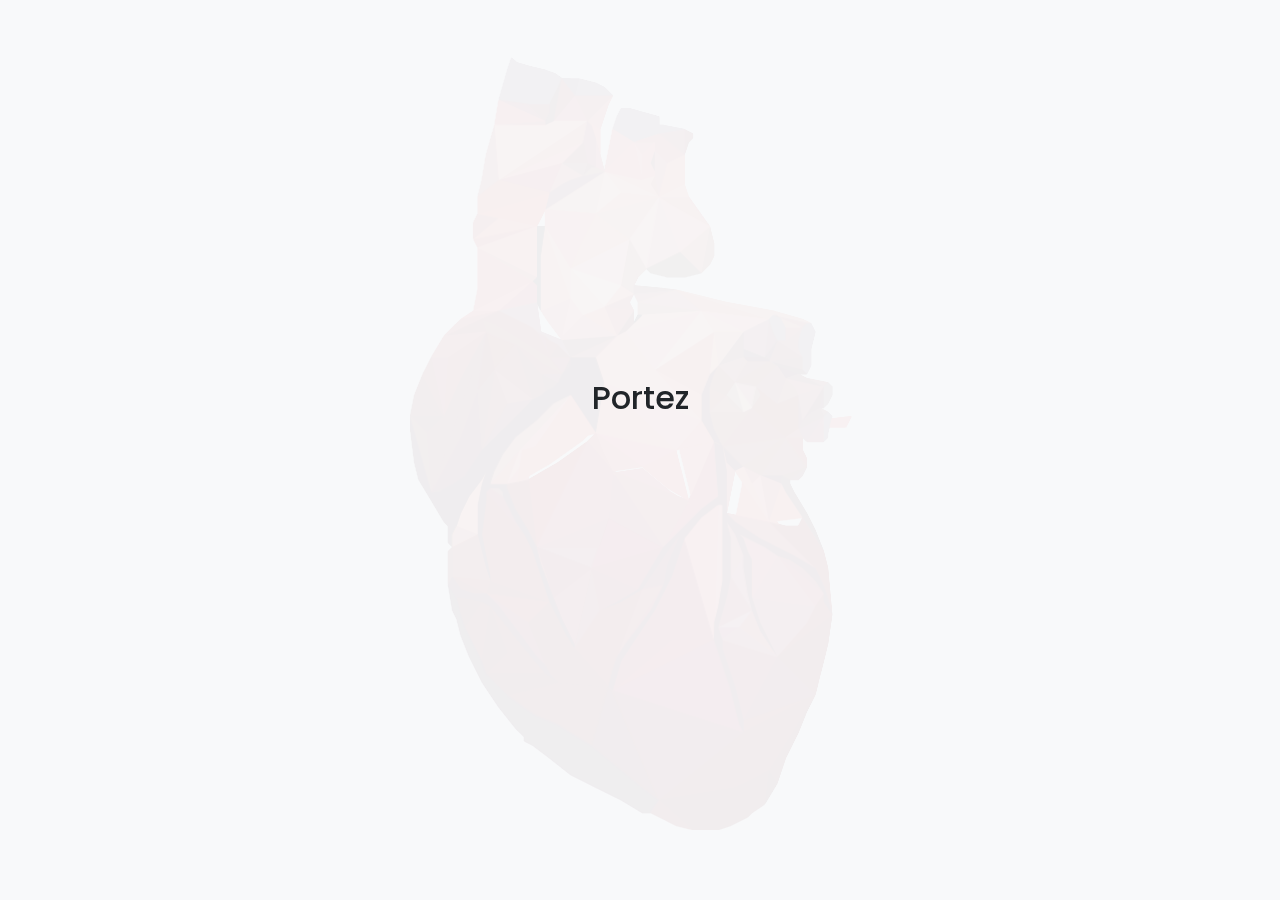
<file: pages/newyear.html>
<!DOCTYPE html>
<html lang="fr">

<head>
    <meta charset="UTF-8">
    <meta http-equiv="X-UA-Compatible" content="IE=edge">
    <meta name="viewport" content="width=device-width, initial-scale=1.0">

    <link rel="stylesheet" href="../assets/css/app.css">
    <link rel="stylesheet" href="https://cdn.jsdelivr.net/npm/bootstrap@5.3.0-alpha1/dist/css/bootstrap.min.css
    ">
    <link href='https://fonts.googleapis.com/css?family=Dancing Script' rel='stylesheet'>
    <link href='https://fonts.googleapis.com/css?family=Rubik Bubbles' rel='stylesheet'>
    <link href='https://fonts.googleapis.com/css?family=Poppins' rel='stylesheet'>

    <title>À tous nos amours perdus</title>
</head>

<body class="bg-light" onload="main()">

    <canvas id="canvas">

        Canvas is not supported on your browser

    </canvas>

    <div class="main main__home">

        <h1 id="msg"></h1>
        <!-- <h1 id="year">205<span class="text-primary">5</span></h1> -->
        <a href="praises.html" class="mt-5 btn btn-danger btn-lg" role="button" id="nxt">Suivant</a>

    </div>

    <section class="nyclass">
      <svg
        version="1.1"
        xmlns="http://www.w3.org/2000/svg"
        xmlns:xlink="http://www.w3.org/1999/xlink"
        x="0px"
        y="0px"
        viewBox="0 0 1194.13477 1200"
        style="enable-background: new 0 0 1194.13477 1200"
        xml:space="preserve"
      >
        <defs>
          <filter id="polycleaner" color-interpolation-filters="sRGB">
            <feComponentTransfer>
              <feFuncA type="table" tableValues="0 0.5 1 1" />
            </feComponentTransfer>
          </filter>
        </defs>

        <g
          id="low-poly"
          class="low-poly"
          stroke-width="0"
          stroke-linejoin="round"
          filter="url(#polycleaner)"
        >
          <g filter="url(#polycleaner)">
            <polygon
              class="st347"
              points="725.3847,693.75 787.8847,706.25 737.8847,631.25 		"
            />

            <polygon
              class="st146"
              points="669.1347,675 706.6347,587.5 650.3847,600 		"
            />
            <!-- Blacks-->
            <polygon
              class="st28"
              points="700.3847,543.75 700.3847,512.5 700.3847,506.25 706.6347,487.5 712.64435,475.48077 
			700.3847,487.5 687.8847,518.75 687.8847,555.97827 688.1347,556.25 687.8847,555.97827 687.8847,556.25 706.6347,587.5 
			719.1347,593.75 706.6347,568.75 		"
            />
            <polygon
              class="st30"
              points="737.8847,631.25 750.3847,625 737.8847,612.5 719.46362,594.07892 725.3847,618.75 		"
            />
            <polygon
              class="st68"
              points="581.6347,381.25 587.8656,393.71179 588.1347,393.75 587.8847,394.12128 587.8847,406.25 
			587.8847,412.5 594.1347,400 594.1347,381.25 588.1347,368.75 587.81702,368.88538 		"
            />
            <polygon
              class="st138"
              points="790.5163,468.42108 788.73035,467.23047 788.14758,468.71716 		"
            />
            <polygon
              class="st156"
              points="806.8822,637.62378 806.6347,637.5 800.3847,637.5 787.8847,637.5 775.3847,637.5 806.6347,650 		
			"
            />
            <polygon
              class="st204"
              points="812.8847,493.75 813.25598,494.12128 813.36676,493.80182 813.1347,493.75 831.6347,487.5 
			800.3847,475 		"
            />
            <polygon
              class="st227"
              points="456.88455,243.77081 456.80618,243.76428 456.60971,243.79999 450.38474,256.25 444.13474,268.75 
			456.63474,268.75 		"
            />
            <polygon
              class="st278"
              points="362.87363,599.8446 362.88474,600 362.90622,599.86395 		"
            />
            <polygon
              class="st301"
              points="444.13474,381.25 450.38474,393.75 450.38474,312.5 456.63474,268.75 444.13474,268.75 
			444.13474,281.25 444.13474,300 444.13474,331.25 444.13474,343.75 437.88474,350 444.13474,356.25 		"
            />
            <polygon
              class="st354"
              points="337.88474,637.5 375.38474,606.25 425.38474,556.25 444.13474,543.75 487.88474,500 
		494.13474,487.5 494.13474,475 481.63474,487.5 475.43436,499.90082 469.13474,506.25 456.63474,512.5 450.38474,518.75 
		437.83511,525.04962 362.90622,599.86395 	"
            />
            <!-- Blacks-->

            <!-- top left -->
            <polygon
              class="st219"
              points="375.38474,393.75 350.63474,393.75 437.88474,350 356.63474,362.5 350.38474,393.75 
			331.63474,406.25 387.88474,393.75 		"
            />
            <!-- top left -->

            <polygon
              class="st24"
              points="769.1347,506.25 800.3847,475 787.8847,468.75 		"
            />

            <polygon
              class="st25"
              points="719.46362,594.07892 737.8847,612.5 750.3847,625 812.8847,581.25 719.3847,593.75 		"
            />
            <polygon
              class="st26"
              points="762.8847,631.25 775.3847,637.5 812.8847,581.25 750.3847,625 		"
            />
            <polygon
              class="st27"
              points="719.3847,593.75 812.8847,581.25 762.8847,537.5 		"
            />

            <polygon
              class="st29"
              points="800.3847,531.25 769.1347,506.25 775.3847,518.75 762.8847,537.5 812.8847,581.25 775.6347,518.75 
			812.8847,581.25 831.6347,518.75 		"
            />

            <polygon
              class="st31"
              points="831.6347,556.25 831.6347,537.5 831.6347,518.75 812.8847,581.25 831.69659,568.87378 
			831.6347,568.75 		"
            />
            <polygon
              class="st32"
              points="725.3847,618.75 719.46362,594.07892 719.1347,593.75 725.3847,631.25 725.3847,662.5 
			725.3847,693.75 737.8847,631.25 		"
            />

            <polygon
              class="st34"
              points="700.3847,487.5 706.77362,426.06836 706.6347,425 619.1347,481.25 687.8847,518.75 		"
            />

            <polygon
              class="st35"
              points="800.3847,475 792.8847,470 787.8847,468.75 		"
            />
            <polygon
              class="st36"
              points="806.6347,437.5 800.3847,437.5 837.8847,462.5 831.6347,450 831.6347,437.5 837.80249,418.9967 
			812.8847,437.5 		"
            />
            <polygon
              class="st37"
              points="788.14758,468.71716 788.1347,468.75 788.14758,468.71716 787.8847,468.75 792.8847,470 
			790.5163,468.42108 		"
            />

            <polygon
              class="st39"
              points="792.8847,470 837.8847,481.25 837.8847,475 837.8847,462.5 790.5163,468.42108 		"
            />
            <polygon
              class="st35"
              points="788.73035,467.23047 790.5163,468.42108 837.8847,462.5 800.3847,437.5 		"
            />
            <polygon
              class="st40"
              points="719.3847,593.75 762.8847,537.5 750.3847,543.75 700.3847,543.75 706.6347,568.75 719.1347,593.75 
			719.46362,594.07892 		"
            />
            <polygon
              class="st41"
              points="831.6347,518.75 869.1347,506.25 813.36676,493.80182 813.25598,494.12128 825.3847,506.25 		"
            />
            <polygon
              class="st37"
              points="800.3847,531.25 813.25598,494.12128 812.8847,493.75 800.3847,475 769.1347,506.25 		"
            />

            <polygon
              class="st43"
              points="831.6347,518.75 825.3847,506.25 813.25598,494.12128 800.3847,531.25 		"
            />

            <polygon
              class="st8"
              points="544.98944,187.63501 544.8847,187.5 544.86212,187.60657 		"
            />
            <polygon
              class="st3"
              points="544.86212,187.60657 544.8847,187.5 544.755,187.58264 		"
            />
            <polygon
              class="st45"
              points="481.88474,175 519.1347,175 512.92609,143.95697 481.63474,175 		"
            />
            <polygon
              class="st46"
              points="512.92609,143.95697 512.8847,143.75 388.49423,199.83789 481.60257,175.07507 481.63474,175 		"
            />
            <polygon
              class="st47"
              points="544.8847,187.5 544.61804,187.55206 544.755,187.58264 		"
            />
            <polygon
              class="st47"
              points="545.34473,187.71429 544.8847,187.5 544.98944,187.63501 		"
            />
            <polygon
              class="st48"
              points="619.1347,143.75 587.8847,143.75 600.3847,162.5 		"
            />
            <polygon
              class="st49"
              points="587.8847,143.75 600.3847,200 600.3847,162.5 		"
            />
            <polygon
              class="st50"
              points="619.1347,187.5 612.8847,175 600.3847,162.5 600.3847,200 619.1347,193.75 		"
            />
            <polygon
              class="st51"
              points="569.1347,218.75 625.30682,224.96375 545.34473,187.71429 544.98944,187.63501 		"
            />
            <polygon
              class="st52"
              points="625.36481,224.97015 612.8847,206.25 600.6347,200 612.8847,206.25 619.1347,193.75 600.3847,200 
			545.34473,187.71429 625.30682,224.96375 		"
            />
            <polygon
              class="st8"
              points="456.88474,243.75 456.88455,243.77081 531.6347,250 544.86212,187.60657 544.755,187.58264 
			456.63474,243.75 456.80618,243.76428 		"
            />
            <polygon
              class="st53"
              points="494.13474,200 512.8847,193.75 481.71152,175.04608 481.60257,175.07507 462.88474,218.75 
			481.63474,206.25 		"
            />
            <polygon
              class="st54"
              points="388.49423,199.83789 388.13474,200 388.49423,199.83789 387.88474,200 462.88474,218.75 
			481.60257,175.07507 		"
            />
            <polygon
              class="st55"
              points="544.61804,187.55206 512.8847,193.75 494.13474,200 481.63474,206.25 462.88474,218.75 
			456.63474,243.75 544.755,187.58264 		"
            />
            <polygon
              class="st56"
              points="481.60257,175.07507 481.71152,175.04608 481.63474,175 		"
            />
            <polygon
              class="st57"
              points="512.8847,143.75 519.1347,112.5 387.88474,200 388.49423,199.83789 		"
            />
            <polygon
              class="st58"
              points="612.8847,175 619.1347,156.25 619.1347,143.75 600.3847,162.5 		"
            />
            <polygon
              class="st59"
              points="481.63474,175 481.71152,175.04608 481.88474,175 		"
            />
            <polygon
              class="st60"
              points="481.88474,175 481.71152,175.04608 512.8847,193.75 519.1347,175 		"
            />
            <polygon
              class="st61"
              points="512.8847,193.75 525.3847,181.25 531.6347,181.25 519.1347,175 		"
            />
            <polygon
              class="st62"
              points="512.8847,193.75 544.61804,187.55206 544.3847,187.5 544.15704,187.38837 544.1347,187.5 
			544.09979,187.36035 531.6347,181.25 525.3847,181.25 		"
            />
            <polygon
              class="st63"
              points="512.92609,143.95697 513.1347,143.75 512.92609,143.95697 519.1347,175 531.6347,181.25 
			531.6347,175 531.6347,150 531.6347,137.5 525.3847,118.75 519.1347,112.5 512.8847,143.75 		"
            />
            <polygon
              class="st64"
              points="581.6347,381.25 587.81702,368.88538 544.1347,387.5 587.8656,393.71179 		"
            />
            <polygon
              class="st65"
              points="600.3847,400 587.8847,412.5 575.3847,425 687.8847,393.75 594.1347,400 		"
            />
            <polygon
              class="st66"
              points="687.8847,393.75 594.1347,381.25 594.1347,400 		"
            />
            <polygon
              class="st67"
              points="619.1347,187.5 619.1347,156.25 612.8847,175 		"
            />
            <polygon
              class="st68"
              points="581.6347,381.25 587.8656,393.71179 588.1347,393.75 587.8847,394.12128 587.8847,406.25 
			587.8847,412.5 594.1347,400 594.1347,381.25 588.1347,368.75 587.81702,368.88538 		"
            />
            <polygon
              class="st69"
              points="587.81702,368.88538 588.1347,368.75 587.8847,368.58551 587.8847,368.75 		"
            />
            <polygon
              class="st16"
              points="587.8847,393.75 587.8656,393.71179 544.1347,387.5 562.8847,431.25 587.8847,394.12128 		"
            />
            <polygon
              class="st70"
              points="512.8847,400 562.8847,431.25 544.1347,387.5 		"
            />
            <polygon
              class="st71"
              points="587.8847,406.25 587.8847,394.12128 562.8847,431.25 575.3847,425 587.8847,412.5 		"
            />
            <polygon
              class="st72"
              points="481.63474,431.25 494.32669,375.25598 494.19528,375.08075 450.38474,393.75 462.88474,412.5 
			481.52878,437.35876 481.88474,437.5 562.8847,431.25 512.8847,400 		"
            />
            <polygon
              class="st73"
              points="587.8847,394.12128 588.1347,393.75 587.8656,393.71179 587.8847,393.75 		"
            />
            <polygon
              class="st69"
              points="587.81702,368.88538 587.8847,368.75 587.8847,368.58551 569.1347,356.25 544.1347,387.5 		"
            />
            <polygon
              class="st74"
              points="594.1347,400 587.8847,412.5 600.3847,400 		"
            />
            <polygon
              class="st75"
              points="619.1347,193.75 612.8847,206.25 625.36481,224.97015 625.37903,224.97174 		"
            />
            <polygon
              class="st76"
              points="625.30682,224.96375 625.3847,225 625.36481,224.97015 		"
            />
            <polygon
              class="st76"
              points="625.36481,224.97015 625.3847,225 625.37903,224.97174 		"
            />
            <polygon
              class="st76"
              points="625.3847,225 625.39142,224.97308 625.37903,224.97174 		"
            />
            <polygon
              class="st77"
              points="619.1347,193.75 625.37903,224.97174 625.39142,224.97308 637.8847,175 619.42572,156.29156 
			619.1347,156.25 619.1347,187.5 		"
            />
            <polygon
              class="st78"
              points="494.32706,331.15387 494.13474,331.25 544.1347,387.5 569.1347,356.25 494.38474,331.25 		"
            />
            <polygon
              class="st79"
              points="506.63474,300 494.23471,331 494.32706,331.15387 581.6347,287.5 531.6347,250 		"
            />
            <polygon
              class="st80"
              points="494.38474,331.25 569.1347,356.25 581.6347,287.5 494.32706,331.15387 		"
            />
            <polygon
              class="st3"
              points="544.98944,187.63501 544.86212,187.60657 531.6347,250 569.1347,218.75 		"
            />
            <polygon
              class="st81"
              points="581.6347,287.5 625.3847,225 531.6347,250 		"
            />
            <polygon
              class="st82"
              points="569.1347,218.75 531.6347,250 625.3847,225 625.30682,224.96375 		"
            />
            <polygon
              class="st83"
              points="462.88474,100 462.88474,87.5 431.63474,87.5 456.42776,112.29303 456.68088,112.40765 		"
            />
            <polygon
              class="st84"
              points="456.67014,918.21881 456.63474,918.75 456.83786,918.63391 		"
            />
            <polygon
              class="st84"
              points="456.83786,918.63391 500.38474,893.75 487.88474,875 475.38474,850 462.88474,825 
			456.67014,918.21881 		"
            />
            <polygon
              class="st85"
              points="375.38474,793.75 369.13474,812.5 462.88474,825 		"
            />
            <polygon
              class="st86"
              points="431.63474,856.25 369.13474,812.5 381.63474,825 387.88474,831.25 406.63474,856.25 
			425.38474,881.25 444.13474,906.25 456.63474,918.75 456.67014,918.21881 		"
            />
            <polygon
              class="st87"
              points="462.88474,825 369.13474,812.5 431.63474,856.25 		"
            />
            <polygon
              class="st88"
              points="456.67014,918.21881 462.88474,825 431.63474,856.25 		"
            />
            <polygon
              class="st89"
              points="450.38474,787.5 437.93185,750.14142 375.38474,793.75 462.88474,825 		"
            />
            <polygon
              class="st90"
              points="425.63474,725 424.68246,723.94666 425.38474,725 		"
            />
            <polygon
              class="st91"
              points="424.68246,723.94666 369.13474,662.5 369.13474,675 362.88474,725 425.38474,725 		"
            />
            <polygon
              class="st92"
              points="437.88474,750 425.4863,725.20312 375.38474,793.75 437.93185,750.14142 		"
            />
            <polygon
              class="st93"
              points="425.38474,725 362.88474,725 369.13474,756.25 375.38474,787.5 375.38474,793.75 
			425.4863,725.20312 		"
            />
            <polygon
              class="st94"
              points="363.13474,600 363.43039,599.45435 362.978,599.90674 		"
            />
            <polygon
              class="st95"
              points="456.63474,243.75 456.60971,243.79999 456.80618,243.76428 		"
            />
            <polygon
              class="st96"
              points="463.13474,931.25 500.38474,893.75 456.83786,918.63391 456.88474,918.75 456.83786,918.63391 
			456.63474,918.75 462.88474,931.25 475.38474,943.75 500.38474,893.75 		"
            />
            <polygon
              class="st97"
              points="456.42776,112.29303 456.63474,112.5 456.68088,112.40765 		"
            />
            <polygon
              class="st98"
              points="494.13474,112.5 519.1347,112.5 500.38474,75 469.13474,112.5 481.63474,112.5 		"
            />
            <polygon
              class="st99"
              points="706.8847,425 706.6347,425 706.77362,426.06836 		"
            />
            <polygon
              class="st100"
              points="350.63474,393.75 375.38474,393.75 387.88474,393.75 437.88474,350 		"
            />
            <polygon
              class="st101"
              points="425.4863,725.20312 425.63474,725 425.38474,725 		"
            />
            <polygon
              class="st102"
              points="281.63474,575 288.05765,661.46246 306.63474,550 		"
            />
            <polygon
              class="st103"
              points="494.13474,475 494.13474,468.75 494.13474,462.5 481.63474,487.5 		"
            />
            <polygon
              class="st104"
              points="256.88474,550 281.63474,575 306.63474,550 		"
            />
            <polygon
              class="st105"
              points="300.38474,662.5 306.63474,656.25 288.13474,662.5 		"
            />
            <polygon
              class="st106"
              points="319.13474,787.5 331.63474,806.25 350.38474,812.5 369.13474,812.5 319.45572,787.53564 		"
            />
            <polygon
              class="st107"
              points="787.8681,1075.13257 787.8847,1075 750.3847,1018.75 737.8847,1100 		"
            />
            <polygon
              class="st108"
              points="787.94788,1075.09302 787.8847,1075 787.8681,1075.13257 		"
            />
            <polygon
              class="st109"
              points="737.8847,1100 750.3847,1018.75 625.3847,1118.75 		"
            />
            <polygon
              class="st110"
              points="562.8847,1068.75 600.3847,1100 625.3847,1118.75 525.3847,1037.5 		"
            />
            <polygon
              class="st111"
              points="331.63474,818.75 325.38474,818.75 331.63474,843.75 337.88474,862.5 362.88474,825 		"
            />
            <polygon
              class="st112"
              points="831.6347,643.75 837.8847,637.5 844.1347,625 819.1347,643.75 		"
            />
            <polygon
              class="st113"
              points="337.88474,862.5 350.38474,887.5 362.88474,912.5 362.88474,825 		"
            />
            <polygon
              class="st114"
              points="581.6347,93.75 569.1347,93.75 562.8847,106.25 556.6347,125 625.3847,106.25 		"
            />
            <polygon
              class="st115"
              points="433.32584,31.20184 414.66769,25.71417 406.63474,18.75 400.38474,37.5 387.88474,81.25 
			455.27658,36.68958 		"
            />
            <polygon
              class="st116"
              points="412.88474,706.25 406.63474,693.75 400.38474,681.25 394.13474,668.75 375.63474,656.25 
			375.38474,656.25 369.13474,662.5 424.68246,723.94666 		"
            />
            <polygon
              class="st117"
              points="694.1347,331.25 700.3847,325 706.6347,312.5 706.6347,293.75 700.52826,269.3241 687.8847,337.5 
					"
            />
            <polygon
              class="st118"
              points="669.1347,143.75 675.3847,137.5 675.3847,131.25 662.8847,125 662.8847,162.5 		"
            />
            <polygon
              class="st119"
              points="456.63474,931.25 400.38474,962.5 475.38474,943.75 		"
            />
            <polygon
              class="st120"
              points="319.45572,787.53564 369.13474,812.5 375.38474,793.75 		"
            />
            <polygon
              class="st121"
              points="556.92896,125.02673 587.8847,143.75 625.3847,131.25 		"
            />
            <polygon
              class="st122"
              points="394.13474,662.5 387.88474,656.25 375.63474,656.25 394.13474,668.75 		"
            />
            <polygon
              class="st123"
              points="356.63474,681.25 362.88474,650 369.13474,631.25 362.88474,643.75 344.13474,668.75 
			331.63474,693.75 325.38474,712.5 356.63474,725 356.63474,700 		"
            />
            <polygon
              class="st124"
              points="400.38474,900 369.13474,931.25 456.63474,931.25 		"
            />
            <polygon
              class="st125"
              points="369.13474,931.25 381.63474,943.75 400.38474,962.5 456.63474,931.25 		"
            />
            <polygon
              class="st126"
              points="363.13474,912.5 400.38474,900 375.38474,831.25 362.88474,912.5 369.13474,931.25 400.38474,900 
					"
            />
            <polygon
              class="st127"
              points="456.63474,931.25 425.38474,893.75 400.38474,862.5 375.38474,831.25 400.38474,900 		"
            />
            <polygon
              class="st128"
              points="362.88474,825 362.88474,912.5 375.38474,831.25 		"
            />
            <polygon
              class="st129"
              points="494.13474,112.5 481.63474,112.5 469.13474,112.5 456.63474,118.75 387.88474,200 519.1347,112.5 
					"
            />
            <polygon
              class="st130"
              points="737.8847,500 750.57129,462.68658 750.50909,462.62439 713.1347,475 		"
            />
            <polygon
              class="st131"
              points="750.50909,462.62439 750.3847,462.5 737.8847,462.5 725.3847,468.75 713.28308,474.80078 
			713.1347,475 		"
            />
            <polygon
              class="st132"
              points="713.11945,474.88263 706.77362,426.06836 700.3847,487.5 712.64435,475.48077 712.8847,475 		"
            />
            <polygon
              class="st133"
              points="756.6347,468.75 750.57129,462.68658 737.8847,500 		"
            />
            <polygon
              class="st134"
              points="713.28308,474.80078 713.11945,474.88263 713.1347,475 		"
            />
            <polygon
              class="st135"
              points="750.60297,462.59326 750.50909,462.62439 750.57129,462.68658 		"
            />
            <polygon
              class="st136"
              points="650.3847,600 706.6347,587.5 687.8847,556.25 		"
            />
            <polygon
              class="st137"
              points="800.3847,437.5 781.6347,462.5 788.73035,467.23047 		"
            />

            <polygon
              class="st139"
              points="750.6347,462.5 750.60297,462.59326 750.8847,462.5 		"
            />
            <polygon
              class="st134"
              points="713.11945,474.88263 712.8847,475 712.64435,475.48077 713.1347,475 		"
            />
            <polygon
              class="st140"
              points="756.6347,500 769.1347,506.25 787.8847,468.75 738.1347,500 		"
            />
            <polygon
              class="st141"
              points="750.8847,462.5 781.6347,462.5 750.3847,450 		"
            />
            <polygon
              class="st138"
              points="750.60297,462.59326 750.57129,462.68658 756.6347,468.75 762.8847,468.75 775.3847,468.75 
			787.8847,468.75 788.14758,468.71716 788.73035,467.23047 781.6347,462.5 750.8847,462.5 		"
            />
            <polygon
              class="st142"
              points="781.6347,462.5 750.3847,425 750.3847,450 		"
            />
            <polygon
              class="st99"
              points="713.11945,474.88263 713.28308,474.80078 750.3847,425 706.8847,425 706.77362,426.06836 		"
            />
            <polygon
              class="st143"
              points="725.3847,468.75 737.8847,462.5 750.3847,462.5 750.50909,462.62439 750.60297,462.59326 
			750.6347,462.5 750.8847,462.5 750.3847,450 750.3847,425 713.28308,474.80078 		"
            />
            <polygon
              class="st135"
              points="762.8847,468.75 756.6347,468.75 737.8847,500 738.1347,500 787.8847,468.75 775.3847,468.75 		"
            />
            <polygon
              class="st144"
              points="737.8847,500 700.3847,506.25 725.3847,518.75 		"
            />
            <polygon
              class="st145"
              points="700.3847,506.25 700.3847,512.5 700.3847,543.75 725.3847,518.75 		"
            />

            <polygon
              class="st134"
              points="713.1347,475 712.64435,475.48077 706.6347,487.5 700.3847,506.25 737.8847,500 		"
            />
            <polygon
              class="st147"
              points="731.6347,531.25 725.3847,518.75 700.3847,543.75 750.3847,543.75 737.8847,537.5 		"
            />
            <polygon
              class="st148"
              points="625.42999,224.97736 625.39142,224.97308 625.3847,225 		"
            />
            <polygon
              class="st149"
              points="812.8847,712.5 831.6347,712.5 838.02118,700.21832 837.90271,700.02887 787.8847,706.25 		"
            />
            <polygon
              class="st150"
              points="837.90271,700.02887 837.8847,700 812.8847,662.5 806.6347,650 787.8847,706.25 		"
            />
            <polygon
              class="st151"
              points="838.1347,700 837.90271,700.02887 838.02118,700.21832 		"
            />
            <polygon
              class="st152"
              points="537.8847,837.5 562.8847,825 594.1347,806.25 525.3847,775 		"
            />

            <polygon
              class="st154"
              points="737.8847,706.25 775.3847,731.25 825.3847,756.25 856.6347,775 787.8847,706.25 725.3847,693.75 		
			"
            />
            <polygon
              class="st148"
              points="625.71997,225.22351 625.6347,225 625.3847,225 		"
            />
            <polygon
              class="st155"
              points="625.6347,225 625.42999,224.97736 625.3847,225 		"
            />

            <polygon
              class="st157"
              points="837.8847,581.25 831.69659,568.87378 812.8847,581.25 		"
            />
            <polygon
              class="st158"
              points="625.3847,131.25 587.8847,143.75 619.1347,143.75 		"
            />
            <polygon
              class="st159"
              points="631.6347,743.75 662.8847,712.5 687.8847,687.5 712.82629,668.79382 669.1347,675 		"
            />
            <polygon
              class="st160"
              points="444.38474,743.75 525.3847,775 535.80139,743.75 		"
            />
            <polygon
              class="st161"
              points="525.3847,775 631.5813,743.83905 631.6347,743.75 535.80139,743.75 		"
            />
            <polygon
              class="st162"
              points="535.80139,743.75 631.6347,743.75 550.3847,700 		"
            />
            <polygon
              class="st163"
              points="712.82629,668.79382 712.8847,668.75 706.6347,587.5 669.1347,675 		"
            />
            <polygon
              class="st164"
              points="594.1347,806.25 631.5813,743.83905 525.3847,775 		"
            />
            <polygon
              class="st165"
              points="550.3847,700 631.6347,743.75 556.85364,631.57843 		"
            />
            <polygon
              class="st166"
              points="669.1347,675 650.3847,600 600.3847,625 637.8847,656.25 		"
            />
            <polygon
              class="st167"
              points="556.8847,631.25 556.87585,631.34375 669.1347,675 637.8847,656.25 600.3847,625 556.6347,631.25 
			556.87585,631.34375 		"
            />
            <polygon
              class="st168"
              points="556.85364,631.57843 556.6347,631.25 444.55905,743.57526 550.3847,700 		"
            />
            <polygon
              class="st169"
              points="550.3847,700 444.55905,743.57526 444.38474,743.75 535.80139,743.75 		"
            />
            <polygon
              class="st170"
              points="444.13474,356.25 437.88474,350 387.88474,393.75 444.13474,381.25 		"
            />
            <polygon
              class="st171"
              points="594.3385,343.5462 606.6347,331.25 581.6347,287.5 		"
            />
            <polygon
              class="st172"
              points="625.71997,225.22351 625.3847,225 606.6347,331.25 656.6347,306.25 		"
            />
            <polygon
              class="st173"
              points="606.6347,331.25 612.8847,337.5 637.8847,343.75 650.3847,343.75 662.8847,343.75 687.8847,337.5 
			656.6347,306.25 		"
            />
            <polygon
              class="st174"
              points="569.1347,356.25 587.8847,368.58551 587.8847,356.25 594.1347,343.75 594.3385,343.5462 
			581.6347,287.5 		"
            />
            <polygon
              class="st1"
              points="656.6347,306.25 687.8847,337.5 700.52826,269.3241 700.42859,268.92566 		"
            />
            <polygon
              class="st175"
              points="594.1347,381.25 650.3847,362.5 588.1347,368.75 		"
            />
            <polygon
              class="st176"
              points="588.1347,368.75 650.3847,362.5 587.8847,356.25 587.8847,368.58551 		"
            />
            <polygon
              class="st177"
              points="805.0722,404.6875 837.8847,418.75 844.1347,412.5 850.3847,412.5 850.18628,412.40082 
			802.16028,401.77557 		"
            />
            <polygon
              class="st178"
              points="787.8847,406.25 650.3847,362.5 687.8847,393.75 		"
            />
            <polygon
              class="st179"
              points="625.71997,225.22351 656.6347,306.25 700.42859,268.92566 700.3847,268.75 700.22144,268.52142 
			644.1347,237.5 		"
            />
            <polygon
              class="st180"
              points="687.8847,393.75 650.3847,362.5 594.1347,381.25 		"
            />
            <polygon
              class="st181"
              points="794.1347,400 800.3847,400 802.16028,401.77557 850.18628,412.40082 837.8847,406.25 
			794.1347,393.75 725.3847,381.25 650.3847,362.5 787.8847,406.25 		"
            />
            <polygon
              class="st182"
              points="662.8847,162.5 662.8847,125 625.3847,131.25 		"
            />
            <polygon
              class="st148"
              points="625.71997,225.22351 644.1347,237.5 700.22144,268.52142 669.1347,225 625.6347,225 		"
            />
            <polygon
              class="st183"
              points="619.1347,143.75 619.1347,156.25 619.42572,156.29156 619.3847,156.25 619.42572,156.29156 
			662.8847,162.5 619.3847,143.75 662.8847,162.5 625.3847,131.25 		"
            />
            <polygon
              class="st184"
              points="556.8847,125 556.92896,125.02673 625.3847,131.25 625.3847,118.75 625.3847,106.25 556.6347,125 
			556.92896,125.02673 		"
            />
            <polygon
              class="st185"
              points="587.8847,143.75 556.92896,125.02673 556.6347,125 550.3847,156.25 544.35211,186.41302 
			544.6347,187.5 		"
            />
            <polygon
              class="st186"
              points="662.8847,125 631.6347,118.75 625.3847,118.75 625.3847,131.25 		"
            />
            <polygon
              class="st155"
              points="625.6347,225 669.1347,225 662.8847,206.25 625.42999,224.97736 		"
            />
            <polygon
              class="st76"
              points="625.39142,224.97308 625.42999,224.97736 662.8847,206.25 637.8847,175 		"
            />
            <polygon
              class="st187"
              points="662.8847,206.25 662.8847,193.75 662.8847,181.25 662.8847,162.62378 637.8847,175 		"
            />
            <polygon
              class="st188"
              points="637.8847,175 662.8847,162.62378 662.8847,162.5 619.42572,156.29156 		"
            />
            <polygon
              class="st2"
              points="837.8847,418.75 837.80249,418.9967 838.1347,418.75 837.80249,418.9967 831.6347,437.5 
			831.6347,450 837.8847,462.5 837.8847,475 837.8847,481.25 844.1347,487.5 850.3847,475 850.3847,450 856.6347,425 
			850.3847,412.5 844.1347,412.5 		"
            />
            <polygon
              class="st189"
              points="812.8847,581.25 844.1347,625 844.1347,618.75 844.1347,612.5 837.8847,600 837.8847,593.75 
			838.12982,593.50488 837.8847,581.25 		"
            />
            <polygon
              class="st190"
              points="775.3847,637.5 844.1347,625 812.8847,581.25 		"
            />
            <polygon
              class="st191"
              points="787.8847,637.5 800.3847,637.5 806.6347,637.5 806.8822,637.62378 806.8847,637.5 844.1347,625 
			775.3847,637.5 		"
            />

            <polygon
              class="st47"
              points="544.3847,187.5 544.61804,187.55206 544.8847,187.5 545.34473,187.71429 600.3847,200 
			587.8847,143.75 544.6347,187.5 544.35211,186.41302 544.15704,187.38837 		"
            />

            <polygon
              class="st194"
              points="869.1347,812.86768 856.6347,831.25 844.1347,856.25 800.3847,906.25 881.60394,843.96533 
			881.6347,843.75 869.1347,825 		"
            />
            <polygon
              class="st195"
              points="831.6347,712.5 812.8847,712.5 787.8847,706.25 856.6347,775 869.1347,800 875.3847,818.75 
			881.6347,843.75 875.3847,775 869.1347,750 838.02118,700.21832 		"
            />

            <polygon
              class="st197"
              points="806.8822,637.62378 819.1347,643.75 844.1347,625 806.8847,637.5 		"
            />
            <polygon
              class="st198"
              points="869.1347,550.37128 844.1347,587.5 869.1347,587.5 869.38269,587.25201 869.1347,556.25 		"
            />
            <polygon
              class="st199"
              points="875.3847,500 844.1347,493.75 869.1347,506.25 		"
            />
            <polygon
              class="st200"
              points="813.36676,493.80182 813.3847,493.75 813.36676,493.80182 869.1347,506.25 844.1347,493.75 
			831.6347,487.5 813.1347,493.75 		"
            />
            <polygon
              class="st201"
              points="869.1347,550.37128 869.3847,550 869.1347,550.37128 869.1347,556.25 869.38269,587.25201 
			875.3847,581.25 875.3847,575 881.6347,550 875.3847,543.75 869.1347,550 		"
            />
            <polygon
              class="st202"
              points="792.8847,470 800.3847,475 831.6347,487.5 844.1347,487.5 837.8847,481.25 		"
            />
            <polygon
              class="st203"
              points="869.1347,518.75 869.38141,537.2533 875.3847,531.25 881.6347,518.75 881.6347,506.25 
			875.3847,500 869.1347,506.25 		"
            />

            <polygon
              class="st206"
              points="875.3847,543.75 862.8847,537.5 869.1347,550 		"
            />

            <polygon
              class="st208"
              points="869.1347,506.25 862.8847,537.5 869.1347,537.5 869.38141,537.2533 869.1347,518.75 		"
            />
            <polygon
              class="st209"
              points="275.38474,487.5 262.88474,518.75 306.63474,550 		"
            />
            <polygon
              class="st210"
              points="369.13474,775 362.88474,750 356.63474,725 319.13474,743.75 375.38474,793.75 		"
            />
            <polygon
              class="st211"
              points="325.38474,712.5 331.63474,693.75 344.13474,668.75 362.88474,643.75 369.13474,631.25 
			362.88474,650 356.63474,681.25 356.63474,700 356.63474,725 362.88474,750 369.13474,775 375.38474,793.75 375.38474,787.5 
			369.13474,756.25 362.88474,725 369.13474,675 369.13474,662.5 375.38474,656.25 375.63474,656.25 387.88474,656.25 
			394.13474,662.5 394.13474,668.75 400.38474,681.25 406.63474,693.75 412.88474,706.25 424.68246,723.94666 425.63474,725 
			425.4863,725.20312 437.88474,750 437.93185,750.14142 438.13474,750 437.93185,750.14142 450.38474,787.5 462.88474,825 
			475.38474,850 487.88474,875 500.38474,893.75 500.38474,887.5 494.13474,875 481.63474,850 469.13474,818.75 450.38474,768.75 
			444.13474,743.75 431.63474,718.75 412.88474,687.5 400.38474,656.25 400.38474,650 381.63474,650 375.38474,650 
			381.63474,631.25 394.13474,606.25 412.88474,581.25 444.13474,556.25 469.13474,531.25 481.63474,525 494.38474,518.75 
			531.6347,575 544.1347,500 494.63474,518.75 544.1347,500 531.6347,462.5 519.1347,481.25 500.38474,512.5 494.13474,518.75 
			487.88474,500 444.13474,543.75 425.38474,556.25 406.63474,575 375.38474,606.25 356.63474,631.25 331.63474,662.5 
			319.13474,687.5 313.13474,712.5 319.13474,687.5 331.63474,662.5 356.63474,631.25 375.38474,606.25 406.63474,575 
			425.38474,556.25 444.13474,543.75 487.88474,500 494.13474,487.5 494.38474,475 494.13474,487.5 487.88474,500 494.13474,518.75 
			500.38474,512.5 519.1347,481.25 531.6347,462.5 494.13474,462.5 494.13474,468.75 494.13474,475 481.63474,487.5 
			475.43436,499.90082 475.63474,500 475.43436,499.90082 475.38474,500 469.13474,506.25 456.63474,512.5 450.38474,518.75 
			437.88474,525 437.83511,525.04962 438.13474,525 437.83511,525.04962 431.63474,531.25 425.38474,537.5 419.13474,543.75 
			400.38474,562.5 387.88474,575 375.38474,587.5 363.43039,599.45435 363.13474,600 362.978,599.90674 362.88474,600 
			350.38474,618.75 337.88474,637.5 319.13474,650 306.63474,656.25 300.38474,662.5 288.13474,662.5 287.88474,662.5 
			269.38474,643.75 287.88474,662.5 287.978,661.94031 256.63474,550 256.63474,568.75 262.88474,618.75 269.13474,643.75 
			287.88474,675 306.63474,706.25 312.88474,712.5 312.88474,725 312.88474,737.5 319.13474,743.75 319.13474,725 		"
            />
            <polygon
              class="st212"
              points="325.38474,712.5 319.13474,725 319.13474,743.75 356.63474,725 		"
            />
            <polygon
              class="st213"
              points="600.3847,1106.25 562.8847,1081.25 525.3847,1050 512.8847,1037.5 487.88474,1025 
			456.63474,1006.25 425.38474,993.75 406.63474,975 375.38474,950 375.63474,962.5 375.38474,950 406.63474,975 425.38474,993.75 
			456.63474,1006.25 487.88474,1025 512.8847,1037.5 525.3847,1050 562.8847,1081.25 600.3847,1106.25 625.3847,1118.75 
			600.3847,1100 562.8847,1068.75 525.3847,1037.5 494.13474,1018.75 475.38474,1006.25 444.13474,993.75 425.38474,981.25 
			400.38474,962.5 381.63474,943.75 369.13474,931.25 362.88474,912.5 350.38474,887.5 337.88474,862.5 331.63474,843.75 
			325.38474,818.75 319.13474,806.25 312.88474,800 319.13474,837.5 325.38474,850 331.63474,875 344.13474,906.25 
			362.88474,943.75 375.38474,962.5 387.88474,981.25 412.88474,1012.5 425.38474,1025 425.38474,1031.25 437.88474,1037.5 
			462.88474,1056.25 494.13474,1081.25 531.6347,1100 569.1347,1118.75 600.3847,1137.5 612.8847,1137.5 625.3847,1118.75 		"
            />
            <polygon
              class="st214"
              points="319.13474,743.75 312.88474,750 312.88474,775 312.88474,800 319.13474,787.5 		"
            />
            <polygon
              class="st215"
              points="288.05765,661.46246 281.63474,575 256.88474,550 256.63474,550 287.978,661.94031 		"
            />
            <polygon
              class="st216"
              points="306.88474,431.25 362.88486,405.32404 387.88474,393.75 331.63474,406.25 306.63474,431.25 
			287.88474,462.5 312.88474,462.5 		"
            />
            <polygon
              class="st217"
              points="287.88474,462.5 275.38474,487.5 306.63474,550 		"
            />
            <polygon
              class="st218"
              points="612.8847,1137.5 625.3847,1143.75 637.8847,1150 650.3847,1156.25 675.3847,1162.5 
			625.3847,1118.75 		"
            />

            <polygon
              class="st220"
              points="856.6347,831.25 762.8847,818.75 775.3847,856.25 787.8847,881.25 800.3847,906.25 
			844.1347,856.25 		"
            />
            <polygon
              class="st221"
              points="306.63474,550 262.88474,518.75 256.63474,550 256.88474,550 		"
            />
            <polygon
              class="st222"
              points="750.3847,1018.75 856.6347,962.5 750.3847,1000 		"
            />
            <polygon
              class="st223"
              points="787.94788,1075.09302 788.1347,1075 787.94788,1075.09302 800.46692,1093.5033 806.6347,1075 
			812.8847,1056.25 831.6347,1018.75 844.1347,987.5 856.6347,962.5 787.8847,1075 		"
            />
            <polygon
              class="st224"
              points="787.8847,1075 856.6347,962.5 750.3847,1018.75 		"
            />
            <polygon
              class="st225"
              points="625.3847,1118.75 675.3847,1162.5 737.8847,1100 		"
            />
            <polygon
              class="st226"
              points="800.3847,906.25 875.3847,887.5 881.60394,843.96533 		"
            />

            <polygon
              class="st228"
              points="712.8847,1162.5 731.6347,1156.25 744.1347,1150 756.6347,1143.75 762.8847,1137.5 781.6347,1125 
			737.8847,1100 		"
            />
            <polygon
              class="st229"
              points="675.3847,1162.5 687.8847,1162.5 712.8847,1162.5 737.8847,1100 		"
            />
            <polygon
              class="st230"
              points="737.8847,1100 781.6347,1125 787.8681,1075.13257 		"
            />
            <polygon
              class="st231"
              points="787.8681,1075.13257 781.6347,1125 800.3847,1093.75 800.46692,1093.5033 787.94788,1075.09302 		
			"
            />
            <polygon
              class="st232"
              points="462.88474,87.5 469.13474,75 475.38474,62.5 481.06876,49.31128 419.13474,68.75 		"
            />
            <polygon
              class="st233"
              points="481.06876,49.31128 471.19089,42.17725 455.27658,36.68958 419.13474,68.75 		"
            />
            <polygon
              class="st234"
              points="531.6347,150 531.6347,175 531.6347,181.25 544.09979,187.36035 537.8847,162.5 
			537.8847,161.53845 531.6347,137.5 		"
            />
            <polygon
              class="st235"
              points="469.13474,75 462.88474,87.5 462.88474,100 456.68088,112.40765 456.88474,112.5 
			456.68088,112.40765 456.63474,112.5 456.63474,118.75 469.13474,112.5 481.06876,49.31128 475.38474,62.5 		"
            />
            <polygon
              class="st236"
              points="462.88474,87.5 419.13474,68.75 387.88474,81.25 431.63474,87.5 		"
            />
            <polygon
              class="st237"
              points="456.42776,112.29303 387.88474,81.25 381.63474,118.75 456.63474,112.5 		"
            />
            <polygon
              class="st238"
              points="431.63474,87.5 387.88474,81.25 456.42776,112.29303 		"
            />
            <polygon
              class="st239"
              points="525.3847,118.75 531.6347,137.5 537.8847,161.53845 537.8847,125 537.92969,124.86511 
			519.1347,112.5 		"
            />
            <polygon
              class="st240"
              points="537.92969,124.86511 550.3847,87.5 556.6347,75 519.1347,112.5 		"
            />
            <polygon
              class="st241"
              points="556.6347,75 544.1347,62.5 531.6347,56.25 506.63474,50 500.63474,75 		"
            />
            <polygon
              class="st242"
              points="500.63474,75 506.63474,50 494.13474,50 481.06876,49.31128 500.38474,75 		"
            />
            <polygon
              class="st243"
              points="356.63474,300 356.63474,362.5 437.88474,350 		"
            />
            <polygon
              class="st244"
              points="456.63474,112.5 381.63474,118.75 456.63474,118.75 		"
            />
            <polygon
              class="st245"
              points="387.88474,256.25 350.38474,287.5 444.13474,268.75 		"
            />
            <polygon
              class="st246"
              points="350.38474,287.5 356.63474,300 444.13474,268.75 		"
            />
            <polygon
              class="st247"
              points="444.13474,331.25 444.13474,300 444.13474,281.25 444.13474,268.75 356.63474,300 
			444.13474,343.75 		"
            />
            <polygon
              class="st248"
              points="444.13474,343.75 356.63474,300 437.88474,350 		"
            />
            <polygon
              class="st249"
              points="350.63474,262.5 387.88474,256.25 356.63474,250 350.38474,262.5 350.38474,287.5 
			387.88474,256.25 		"
            />
            <polygon
              class="st95"
              points="444.13474,268.75 450.38474,256.25 456.60971,243.79999 388.13474,256.25 456.60971,243.79999 
			456.63474,243.75 462.88474,218.75 356.63474,250 387.88474,256.25 		"
            />
            <polygon
              class="st250"
              points="381.63474,118.75 369.13474,162.5 362.88474,200 356.63474,225 387.88474,200 		"
            />
            <polygon
              class="st251"
              points="456.63474,118.75 381.63474,118.75 387.88474,200 		"
            />
            <polygon
              class="st252"
              points="387.88474,200 356.63474,225 356.63474,250 462.88474,218.75 		"
            />
            <polygon
              class="st253"
              points="856.6347,962.5 862.8847,937.5 869.1347,912.5 875.3847,887.5 800.3847,906.25 		"
            />
            <polygon
              class="st254"
              points="287.88474,662.5 288.13474,662.5 288.02219,662.09814 		"
            />
            <polygon
              class="st255"
              points="556.6347,631.25 544.1347,606.25 531.6347,575 519.1347,587.5 		"
            />

            <polygon
              class="st257"
              points="356.63474,512.5 369.13474,425 288.09012,661.8996 288.13474,662.5 331.63474,581.25 		"
            />
            <polygon
              class="st254"
              points="287.978,661.94031 287.88474,662.5 288.02219,662.09814 		"
            />
            <polygon
              class="st258"
              points="650.3847,600 531.6347,575 600.3847,625 		"
            />
            <polygon
              class="st259"
              points="544.1347,500 531.6347,575 650.3847,600 		"
            />
            <polygon
              class="st260"
              points="437.88474,600 494.38474,518.75 419.13474,600 		"
            />
            <polygon
              class="st261"
              points="556.6347,631.25 600.3847,625 531.6347,575 544.1347,606.25 		"
            />
            <polygon
              class="st254"
              points="288.02219,662.09814 288.13474,662.5 288.09012,661.8996 		"
            />
            <polygon
              class="st262"
              points="469.13474,818.75 481.63474,850 494.13474,875 500.38474,887.5 525.3847,775 		"
            />
            <polygon
              class="st263"
              points="444.55905,743.57526 444.13474,743.75 444.38474,743.75 		"
            />
            <polygon
              class="st264"
              points="475.38474,618.75 431.90598,643.59497 431.88474,643.75 444.13474,743.75 519.1347,587.5 		"
            />
            <polygon
              class="st263"
              points="556.6347,631.25 519.1347,587.5 444.13474,743.75 444.55905,743.57526 		"
            />
            <polygon
              class="st265"
              points="444.38474,743.75 469.13474,818.75 525.3847,775 		"
            />
            <polygon
              class="st266"
              points="444.13474,743.75 450.38474,768.75 469.13474,818.75 444.38474,743.75 		"
            />
            <polygon
              class="st267"
              points="375.38474,650 381.63474,650 400.38474,650 419.13474,600 		"
            />
            <polygon
              class="st268"
              points="494.38474,518.75 481.63474,525 469.13474,531.25 444.13474,556.25 412.88474,581.25 
			394.13474,606.25 381.63474,631.25 375.38474,650 419.13474,600 		"
            />
            <polygon
              class="st269"
              points="419.13474,600 400.38474,650 437.88474,600 		"
            />
            <polygon
              class="st90"
              points="431.90598,643.59497 431.63474,643.75 400.38474,650 400.38474,656.25 412.88474,687.5 
			431.63474,718.75 444.13474,743.75 431.88474,643.75 		"
            />
            <polygon
              class="st270"
              points="431.90598,643.59497 437.88474,600 400.38474,650 431.63474,643.75 		"
            />
            <polygon
              class="st271"
              points="531.6347,575 494.38474,518.75 437.88474,600 		"
            />
            <polygon
              class="st272"
              points="381.63474,481.25 437.88474,525 412.88474,443.75 		"
            />
            <polygon
              class="st273"
              points="481.63474,487.5 494.13474,462.5 462.88474,462.5 		"
            />
            <polygon
              class="st274"
              points="456.63474,512.5 469.13474,506.25 475.38474,500 475.43436,499.90082 450.38474,487.5 		"
            />
            <polygon
              class="st275"
              points="431.63474,456.25 412.88474,443.75 450.38474,487.5 481.63474,487.5 456.63474,475 		"
            />
            <polygon
              class="st276"
              points="475.43436,499.90082 481.63474,487.5 450.38474,487.5 		"
            />
            <polygon
              class="st277"
              points="412.88474,443.75 437.88474,525 450.38474,518.75 456.63474,512.5 450.38474,487.5 		"
            />
            <polygon
              class="st254"
              points="288.13474,662.5 306.63474,656.25 319.13474,650 337.88474,637.5 331.63474,581.25 		"
            />

            <polygon
              class="st279"
              points="400.38474,531.25 437.83511,525.04962 437.88474,525 381.63474,481.25 		"
            />
            <polygon
              class="st280"
              points="363.43039,599.45435 375.38474,587.5 387.88474,575 400.38474,562.5 419.13474,543.75 
			425.38474,537.5 431.63474,531.25 437.83511,525.04962 400.38474,531.25 		"
            />

            <polygon
              class="st94"
              points="381.63474,481.25 362.90622,599.86395 362.978,599.90674 363.43039,599.45435 400.38474,531.25 		
			"
            />
            <polygon
              class="st281"
              points="331.63474,581.25 337.88474,637.5 350.38474,618.75 362.88474,600 362.87363,599.8446 		"
            />
            <polygon
              class="st282"
              points="575.3847,425 544.1347,500 619.1347,481.25 		"
            />
            <polygon
              class="st283"
              points="687.8847,555.97827 619.1347,481.25 544.1347,500 687.8847,556.25 		"
            />
            <polygon
              class="st284"
              points="562.8847,431.25 544.1347,500 575.3847,425 		"
            />
            <polygon
              class="st285"
              points="481.63474,450 475.53354,443.8988 462.88474,462.5 494.13474,462.5 487.88474,456.25 		"
            />
            <polygon
              class="st284"
              points="531.6347,462.5 544.1347,500 562.8847,431.25 		"
            />
            <polygon
              class="st286"
              points="481.52878,437.35876 450.38474,425 438.13474,418.75 450.38474,425 444.13474,381.25 
			387.88474,393.75 400.38474,400 412.88474,406.25 425.38474,412.5 437.88474,418.75 444.13474,425 456.63474,431.25 
			462.88474,437.5 475.38474,443.75 475.53354,443.8988 475.63474,443.75 475.53354,443.8988 481.63474,450 487.88474,456.25 
			494.13474,462.5 481.63474,437.5 		"
            />
            <polygon
              class="st287"
              points="481.88474,437.5 481.52878,437.35876 481.63474,437.5 494.13474,462.5 562.8847,431.25 		"
            />
            <polygon
              class="st288"
              points="494.13474,462.5 531.6347,462.5 562.8847,431.25 		"
            />
            <polygon
              class="st289"
              points="762.97089,837.71552 762.8847,837.5 712.8847,862.5 744.1347,862.5 		"
            />
            <polygon
              class="st290"
              points="412.88474,443.75 381.63474,431.25 369.13474,425 381.63474,481.25 		"
            />
            <polygon
              class="st291"
              points="362.88474,406.25 381.63474,412.5 412.88474,431.25 462.88474,462.5 444.13474,425 
			363.13474,406.25 444.13474,425 437.88474,418.75 425.38474,412.5 412.88474,406.25 400.38474,400 387.88474,393.75 
			362.88486,405.32404 306.88474,431.25 369.13474,425 		"
            />
            <polygon
              class="st292"
              points="306.88474,431.25 312.88474,462.5 369.13474,425 		"
            />
            <polygon
              class="st293"
              points="475.53354,443.8988 475.38474,443.75 462.88474,437.5 456.63474,431.25 462.88474,462.5 		"
            />
            <polygon
              class="st294"
              points="731.6347,787.5 725.3847,818.75 712.8847,862.5 762.8847,837.5 		"
            />
            <polygon
              class="st295"
              points="456.63474,431.25 444.13474,425 462.88474,462.5 		"
            />
            <polygon
              class="st296"
              points="744.1347,975 750.3847,1000 800.3847,906.25 737.8847,950 		"
            />
            <polygon
              class="st297"
              points="737.8847,725 725.3847,706.25 731.6347,731.25 731.6347,787.5 750.3847,756.25 		"
            />
            <polygon
              class="st298"
              points="756.6347,812.5 750.3847,775 750.3847,756.25 731.6347,787.5 762.8847,837.5 		"
            />
            <polygon
              class="st299"
              points="331.63474,581.25 362.87363,599.8446 356.63474,512.5 		"
            />
            <polygon
              class="st300"
              points="719.1347,893.75 725.3847,912.5 737.8847,950 800.3847,906.25 719.1347,881.25 		"
            />

            <polygon
              class="st302"
              points="856.6347,793.75 837.8847,775 819.1347,762.5 800.3847,756.25 868.8371,812.05359 		"
            />
            <polygon
              class="st303"
              points="362.88474,600 362.978,599.90674 362.90622,599.86395 		"
            />
            <polygon
              class="st304"
              points="762.8847,762.5 762.8847,781.25 762.8847,818.75 800.3847,756.25 		"
            />
            <polygon
              class="st305"
              points="869.1347,812.86768 869.1347,812.5 868.8371,812.05359 800.3847,756.25 856.6347,831.25 		"
            />
            <polygon
              class="st306"
              points="781.6347,743.75 744.1347,725 750.3847,731.25 756.6347,750 762.8847,762.5 800.3847,756.25 		"
            />
            <polygon
              class="st307"
              points="712.8847,862.5 719.1347,881.25 744.1347,862.5 		"
            />
            <polygon
              class="st308"
              points="719.1347,881.25 800.3847,906.25 744.1347,862.5 		"
            />
            <polygon
              class="st309"
              points="775.3847,868.75 762.97089,837.71552 744.1347,862.5 800.3847,906.25 787.8847,887.5 		"
            />
            <polygon
              class="st310"
              points="644.1347,881.25 556.6347,956.25 706.6347,881.25 		"
            />
            <polygon
              class="st311"
              points="538.1347,837.5 562.8847,906.25 600.3847,806.25 569.1347,825 537.8847,837.5 500.38474,893.75 
			550.3847,950 		"
            />
            <polygon
              class="st312"
              points="369.13474,425 312.88474,462.5 306.63474,550 331.63474,493.75 		"
            />
            <polygon
              class="st313"
              points="550.3847,950 556.6347,925 562.8847,906.25 538.1347,837.5 		"
            />
            <polygon
              class="st314"
              points="500.38474,893.75 475.38474,943.75 550.3847,950 		"
            />
            <polygon
              class="st315"
              points="288.09012,661.8996 288.05765,661.46246 287.978,661.94031 288.02219,662.09814 		"
            />
            <polygon
              class="st316"
              points="637.8847,768.75 656.6347,725 637.8847,750 600.3847,806.25 631.6347,800 		"
            />
            <polygon
              class="st317"
              points="475.38474,943.75 400.38474,962.5 425.38474,981.25 444.13474,993.75 475.38474,1006.25 
			494.13474,1018.75 525.3847,1037.5 550.3847,950 		"
            />
            <polygon
              class="st318"
              points="575.3847,887.5 612.8847,837.5 631.6347,800 562.8847,906.25 		"
            />
            <polygon
              class="st319"
              points="369.13474,425 331.63474,493.75 306.63474,550 288.05765,661.46246 288.09012,661.8996 		"
            />
            <polygon
              class="st320"
              points="731.6347,956.25 712.8847,900 706.6347,881.25 556.6347,956.25 750.3847,1018.75 744.1347,1006.25 
					"
            />
            <polygon
              class="st321"
              points="569.3847,912.5 644.1347,881.25 706.6347,881.25 662.8847,731.25 644.1347,787.5 619.1347,837.5 
			594.1347,875 569.1347,912.5 556.6347,956.25 644.1347,881.25 		"
            />
            <polygon
              class="st322"
              points="706.6347,868.75 706.6347,856.25 707.5686,852.51434 713.1347,681.25 712.8847,681.25 
			687.8847,700 662.8847,731.25 706.6347,881.25 		"
            />
            <polygon
              class="st323"
              points="525.3847,775 500.38474,887.5 500.38474,893.75 537.8847,837.5 		"
            />
            <polygon
              class="st324"
              points="712.8847,831.25 719.1347,793.75 719.1347,756.25 719.1347,712.5 719.1347,681.25 713.1347,681.25 
			707.5686,852.51434 		"
            />
            <polygon
              class="st110"
              points="550.3847,950 525.3847,1037.5 625.3847,1118.75 556.6347,956.25 		"
            />
            <polygon
              class="st325"
              points="381.63474,481.25 369.13474,425 356.63474,512.5 		"
            />
            <polygon
              class="st326"
              points="625.3847,1118.75 750.3847,1018.75 556.6347,956.25 		"
            />
            <polygon
              class="st327"
              points="362.87363,599.8446 362.90622,599.86395 381.63474,481.25 356.63474,512.5 		"
            />

            <polygon
              class="st329"
              points="706.6347,868.75 706.6347,881.25 707.5686,852.51434 706.6347,856.25 		"
            />

            <polygon
              class="st330"
              points="869.1347,812.86768 869.3847,812.5 868.8371,812.05359 869.1347,812.5 		"
            />
            <polygon
              class="st331"
              points="412.88474,431.25 381.63474,412.5 362.88474,406.25 369.13474,425 381.63474,431.25 
			412.88474,443.75 431.63474,456.25 456.63474,475 481.63474,487.5 462.88474,462.5 		"
            />
            <polygon
              class="st332"
              points="800.3847,437.5 806.6347,437.5 812.8847,437.5 812.8847,431.25 812.8847,418.75 806.6347,406.25 
			805.0722,404.6875 794.1347,400 787.8847,406.25 794.1347,425 		"
            />
            <polygon
              class="st333"
              points="802.16028,401.77557 794.1347,400 805.0722,404.6875 		"
            />
            <polygon
              class="st334"
              points="800.3847,400 794.1347,400 802.16028,401.77557 		"
            />
            <polygon
              class="st335"
              points="312.88474,462.5 287.88474,462.5 306.63474,550 		"
            />
            <polygon
              class="st336"
              points="455.27658,36.68958 387.88474,81.25 419.13474,68.75 		"
            />
            <polygon
              class="st337"
              points="500.38474,75 481.06876,49.31128 469.13474,112.5 		"
            />
            <polygon
              class="st338"
              points="500.38474,75 519.1347,112.5 556.6347,75 500.63474,75 		"
            />
            <polygon
              class="st339"
              points="581.6347,287.5 606.6347,331.25 625.3847,225 		"
            />
            <polygon
              class="st340"
              points="738.1347,500 737.8847,500 738.17273,500.05762 		"
            />
            <polygon
              class="st341"
              points="725.3847,518.75 750.3847,543.75 737.8847,500 		"
            />
            <polygon
              class="st342"
              points="731.6347,531.25 737.8847,537.5 750.3847,543.75 725.3847,518.75 		"
            />
            <polygon
              class="st343"
              points="762.8847,537.5 769.1347,506.25 738.17273,500.05762 		"
            />
            <polygon
              class="st344"
              points="737.8847,500 750.3847,543.75 762.8847,537.5 738.17273,500.05762 		"
            />
            <polygon
              class="st345"
              points="775.3847,518.75 769.1347,506.25 762.8847,537.5 		"
            />
            <polygon
              class="st340"
              points="738.1347,500 738.17273,500.05762 769.1347,506.25 756.6347,500 		"
            />
            <polygon
              class="st346"
              points="687.8847,556.25 544.1347,500 650.3847,600 		"
            />
            <polygon
              class="st348"
              points="556.87585,631.34375 556.6347,631.25 556.85364,631.57843 		"
            />
            <polygon
              class="st349"
              points="556.87585,631.34375 556.85364,631.57843 631.6347,743.75 669.1347,675 		"
            />
            <polygon
              class="st350"
              points="631.6347,800 600.3847,806.25 562.8847,906.25 		"
            />
            <polygon
              class="st351"
              points="319.45572,787.53564 319.38474,787.5 319.45572,787.53564 375.38474,793.75 319.13474,743.75 
			319.13474,787.5 		"
            />
            <polygon
              class="st352"
              points="800.3847,756.25 762.8847,818.75 856.6347,831.25 		"
            />
            <polygon
              class="st353"
              points="750.3847,1000 856.6347,962.5 800.3847,906.25 		"
            />

            <polygon
              class="st328"
              points="325.38474,818.75 331.63474,818.75 362.88474,825 375.38474,831.25 400.38474,862.5 
			425.38474,893.75 456.63474,931.25 475.38474,943.75 462.88474,931.25 456.63474,918.75 444.13474,906.25 425.38474,881.25 
			406.63474,856.25 387.88474,831.25 381.63474,825 369.13474,812.5 350.38474,812.5 331.63474,806.25 319.13474,787.5 
			312.88474,800 319.13474,806.25 		"
            />

            <polygon
              class="st328"
              points="869.1347,800 856.6347,775 825.3847,756.25 775.3847,731.25 737.8847,706.25 725.3847,693.75 
			725.3847,662.5 725.3847,631.25 719.1347,593.75 706.6347,587.5 712.8847,668.75 712.82629,668.79382 713.1347,668.75 
			712.82629,668.79382 687.8847,687.5 662.8847,712.5 631.6347,743.75 631.5813,743.83905 631.8847,743.75 631.5813,743.83905 
			594.1347,806.25 562.8847,825 537.8847,837.5 569.1347,825 600.3847,806.25 637.8847,750 656.6347,725 637.8847,768.75 
			631.6347,800 612.8847,837.5 575.3847,887.5 562.8847,906.25 556.6347,925 550.3847,950 556.6347,956.25 569.1347,912.5 
			594.1347,875 619.1347,837.5 644.1347,787.5 662.8847,731.25 687.8847,700 712.8847,681.25 713.1347,681.25 719.1347,681.25 
			719.1347,712.5 719.1347,756.25 719.1347,793.75 712.8847,831.25 707.5686,852.51434 706.6347,881.25 712.8847,900 
			731.6347,956.25 744.1347,1006.25 750.3847,1018.75 750.3847,1000 744.1347,975 737.8847,950 725.3847,912.5 719.1347,893.75 
			719.1347,881.25 712.8847,862.5 725.3847,818.75 731.6347,787.5 731.6347,731.25 725.3847,706.25 737.8847,725 750.3847,756.25 
			750.3847,775 756.6347,812.5 762.8847,837.5 762.97089,837.71552 763.1347,837.5 762.97089,837.71552 775.3847,868.75 
			787.8847,887.5 800.3847,906.25 787.8847,881.25 775.3847,856.25 762.8847,818.75 762.8847,781.25 762.8847,762.5 756.6347,750 
			750.3847,731.25 744.1347,725 781.6347,743.75 800.3847,756.25 819.1347,762.5 837.8847,775 856.6347,793.75 868.8371,812.05359 
			869.3847,812.5 869.1347,812.86768 869.1347,825 881.6347,843.75 875.3847,818.75 		"
            />

            <polygon
              class="st1"
              points="700.42859,268.92566 700.6347,268.75 700.22144,268.52142 700.3847,268.75 		"
            />
            <polygon
              class="st2"
              points="850.6347,412.5 850.18628,412.40082 850.3847,412.5 		"
            />
            <polygon
              class="st3"
              points="544.15704,187.38837 544.09979,187.36035 544.1347,187.5 		"
            />
            <polygon
              class="st4"
              points="700.52826,269.3241 700.6347,268.75 700.42859,268.92566 		"
            />
            <polygon
              class="st5"
              points="544.09979,187.36035 544.15704,187.38837 544.35211,186.41302 537.8847,161.53845 537.8847,162.5 		
			"
            />
            <polygon
              class="st6"
              points="494.32706,331.15387 494.23471,331 494.13474,331.25 		"
            />
            <polygon
              class="st7"
              points="619.1347,481.25 687.8847,393.75 575.3847,425 		"
            />
            <polygon
              class="st8"
              points="456.80618,243.76428 456.88455,243.77081 456.88474,243.75 		"
            />
            <polygon
              class="st9"
              points="706.6347,425 687.8847,393.75 619.1347,481.25 		"
            />
            <polygon
              class="st10"
              points="619.1347,481.25 687.8847,555.97827 687.8847,518.75 		"
            />
            <polygon
              class="st11"
              points="800.3847,437.5 794.1347,425 787.8847,406.25 781.6347,462.5 		"
            />
            <polygon
              class="st12"
              points="812.8847,418.75 837.8847,418.75 805.0722,404.6875 806.6347,406.25 		"
            />
            <polygon
              class="st13"
              points="787.8847,406.25 687.8847,393.75 750.3847,425 		"
            />
            <polygon
              class="st14"
              points="781.6347,462.5 787.8847,406.25 750.3847,425 		"
            />
            <polygon
              class="st15"
              points="706.8847,425 750.3847,425 687.8847,393.75 706.6347,425 		"
            />
            <polygon
              class="st16"
              points="494.19528,375.08075 494.32669,375.25598 494.38474,375 		"
            />
            <polygon
              class="st17"
              points="494.13474,374.29169 494.13474,331.25 494.23471,331 456.88474,268.75 		"
            />
            <polygon
              class="st18"
              points="494.13474,375 494.13474,374.29169 456.88474,268.75 456.63474,268.75 450.38474,312.5 
			450.38474,393.75 494.19528,375.08075 		"
            />
            <polygon
              class="st6"
              points="494.23471,331 506.63474,300 531.6347,250 456.88455,243.77081 456.63474,268.75 456.88474,268.75 		
			"
            />
            <polygon
              class="st19"
              points="450.38474,393.75 444.13474,381.25 450.38474,425 450.38474,412.5 		"
            />
            <polygon
              class="st20"
              points="481.63474,431.25 512.8847,400 494.32669,375.25598 		"
            />
            <polygon
              class="st19"
              points="450.38474,393.75 450.38474,412.5 450.38474,425 481.52878,437.35876 462.88474,412.5 		"
            />
            <polygon
              class="st21"
              points="494.38474,375 544.1347,387.5 494.13474,331.25 494.13474,374.29169 		"
            />
            <polygon
              class="st22"
              points="812.8847,431.25 812.8847,437.5 837.80249,418.9967 837.8847,418.75 812.8847,418.75 		"
            />
            <polygon
              class="st23"
              points="494.13474,374.29169 494.13474,375 494.19528,375.08075 494.38474,375 		"
            />
            <polygon
              class="st23"
              points="494.32669,375.25598 512.8847,400 544.1347,387.5 494.38474,375 		"
            />
            <polygon
              class="st74"
              points="594.1347,400 587.8847,412.5 600.3847,400 		"
            />

            <polygon
              class="st32"
              points="750.3847,625 762.8847,650 775.3847,637.5 762.8847,631.25 		"
            />
            <polygon
              class="st33"
              points="787.8847,706.25 775.3847,637.5 762.8847,650 		"
            />
            <polygon
              class="st38"
              points="831.6347,537.5 831.6347,556.25 831.6347,568.75 831.69659,568.87378 831.8847,568.75 
			837.8847,556.25 831.6347,518.75 		"
            />
            <polygon
              class="st42"
              points="837.8847,556.25 869.1347,506.25 831.6347,518.75 		"
            />
            <polygon
              class="st44"
              points="750.3847,625 737.8847,631.25 787.8847,706.25 762.8847,650 		"
            />
            <polygon
              class="st153"
              points="806.6347,650 775.3847,637.5 787.8847,706.25 		"
            />
            <polygon
              class="st192"
              points="838.12982,593.50488 844.1347,587.5 837.8847,581.25 		"
            />
            <polygon
              class="st193"
              points="869.1347,550 831.8847,568.75 831.69659,568.87378 837.8847,581.25 844.1347,587.5 
			869.1347,550.37128 		"
            />
            <polygon
              class="st205"
              points="837.8847,556.25 831.8847,568.75 869.1347,550 862.8847,537.5 850.3847,543.75 		"
            />
            <polygon
              class="st207"
              points="837.8847,556.25 850.3847,543.75 862.8847,537.5 869.1347,506.25 		"
            />
            <polygon
              class="st196"
              points="806.6347,650 812.8847,662.5 837.8847,700 837.90271,700.02887 838.1347,700 838.02118,700.21832 
			869.1347,750 856.6347,718.75 844.1347,693.75 825.3847,662.5 819.1347,650 819.1347,643.75 806.8822,637.62378 		"
            />

            <!-- top right -->

            <polygon
              class="st256"
              points="431.90598,643.59497 475.38474,618.75 519.1347,587.5 531.6347,575 437.88474,600 		"
            />
          </g>

          <path class="st355" d="M363.13474,943.75" />
          <path class="st355" d="M362.88474,943.75" />
          <path
            class="st131"
            d="M750.3847,462.5L750.3847,462.5L750.3847,462.5z"
          />
          <polyline
            class="st133"
            points="749.00262,464.39771 749.79279,461.56708 752.13806,463.33813 	"
          />
        </g>
      </svg>
    </section>


    <script src="../assets/js/firework_animation.js"> </script>
    <script src="../assets/js/app.js"> </script>
    <script src="https://cdn.jsdelivr.net/npm/bootstrap@5.3.0-alpha1/dist/js/bootstrap.bundle.min.js"></script>
    
</body>

</html>
</file>
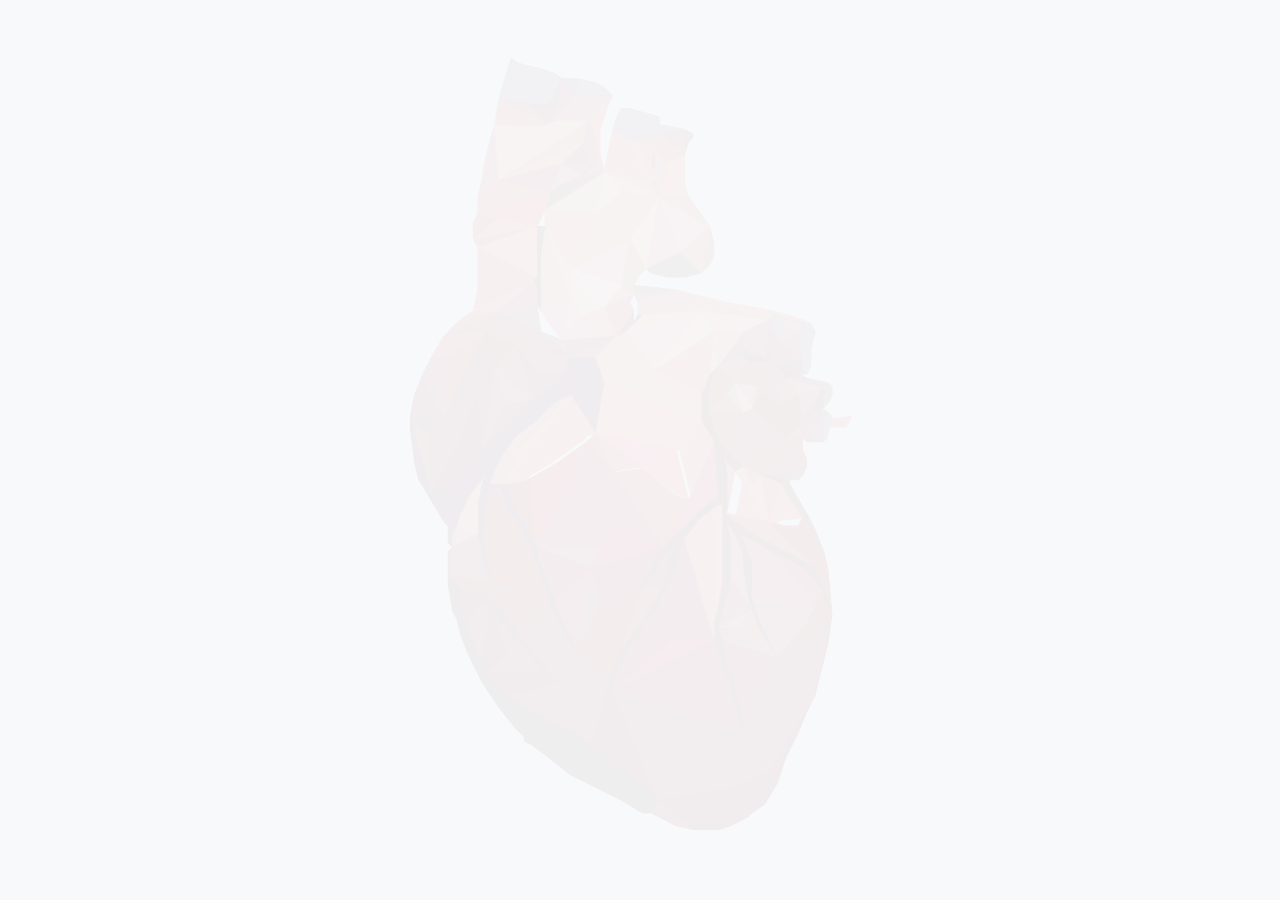
<file: pages/praises.html>
<!DOCTYPE html>
<html lang="fr">
  <head>
    <meta charset="UTF-8" />
    <meta http-equiv="X-UA-Compatible" content="IE=edge" />
    <meta name="viewport" content="width=device-width, initial-scale=1.0" />

    <link rel="stylesheet" href="../assets/css/app.css" />
    <link
      rel="stylesheet"
      href="https://cdn.jsdelivr.net/npm/bootstrap@5.3.0-alpha1/dist/css/bootstrap.min.css
    "
    />
    <link
      href="https://fonts.googleapis.com/css?family=Dancing Script"
      rel="stylesheet"
    />
    <link
      href="https://fonts.googleapis.com/css?family=Rubik Bubbles"
      rel="stylesheet"
    />
    <link
      href="https://fonts.googleapis.com/css?family=Poppins"
      rel="stylesheet"
    />

    <title>À tous nos amours perdus</title>
  </head>

  <body class="bg-light" onload="mainPraises()">
    <canvas id="canvas"> Canvas is not supported on your browser </canvas>

    <div class="main main__praises" id="m_p">
      <div class="praises__title pt-1 mb-3">
        <span class="ms-2"><span class="text-primary"></span></span>
        <h3 class="ms-2" id="ptitle"></h3>
      </div>

      <div class="praises__body pt-3" id="data">
        <p class="mySlides ms-2" id="pray1">1 </p>
        <p class="mySlides ms-2" id="pray2">2</p>

        <p class="mySlides ms-2" id="pray3">3</p>

        <p class="mySlides" id="last"></p>
      </div>

      <div class="praises__navs" id="pn">
        <div class="mt-5 btn btn-danger btn-lg" id="suiv" onclick="plusSlides(1)">
          Suivant
        </div>
        <a class="mt-5 btn btn-danger btn-lg" id="album" href="#">
          Écouter
        </a>
      </div>
    </div>

    <section class="nyclass">
      <svg
        version="1.1"
        xmlns="http://www.w3.org/2000/svg"
        xmlns:xlink="http://www.w3.org/1999/xlink"
        x="0px"
        y="0px"
        viewBox="0 0 1194.13477 1200"
        style="enable-background: new 0 0 1194.13477 1200"
        xml:space="preserve"
      >
        <defs>
          <filter id="polycleaner" color-interpolation-filters="sRGB">
            <feComponentTransfer>
              <feFuncA type="table" tableValues="0 0.5 1 1" />
            </feComponentTransfer>
          </filter>
        </defs>

        <g
          id="low-poly"
          class="low-poly"
          stroke-width="0"
          stroke-linejoin="round"
          filter="url(#polycleaner)"
        >
          <g filter="url(#polycleaner)">
            <polygon
              class="st347"
              points="725.3847,693.75 787.8847,706.25 737.8847,631.25 		"
            />

            <polygon
              class="st146"
              points="669.1347,675 706.6347,587.5 650.3847,600 		"
            />
            <!-- Blacks-->
            <polygon
              class="st28"
              points="700.3847,543.75 700.3847,512.5 700.3847,506.25 706.6347,487.5 712.64435,475.48077 
			700.3847,487.5 687.8847,518.75 687.8847,555.97827 688.1347,556.25 687.8847,555.97827 687.8847,556.25 706.6347,587.5 
			719.1347,593.75 706.6347,568.75 		"
            />
            <polygon
              class="st30"
              points="737.8847,631.25 750.3847,625 737.8847,612.5 719.46362,594.07892 725.3847,618.75 		"
            />
            <polygon
              class="st68"
              points="581.6347,381.25 587.8656,393.71179 588.1347,393.75 587.8847,394.12128 587.8847,406.25 
			587.8847,412.5 594.1347,400 594.1347,381.25 588.1347,368.75 587.81702,368.88538 		"
            />
            <polygon
              class="st138"
              points="790.5163,468.42108 788.73035,467.23047 788.14758,468.71716 		"
            />
            <polygon
              class="st156"
              points="806.8822,637.62378 806.6347,637.5 800.3847,637.5 787.8847,637.5 775.3847,637.5 806.6347,650 		
			"
            />
            <polygon
              class="st204"
              points="812.8847,493.75 813.25598,494.12128 813.36676,493.80182 813.1347,493.75 831.6347,487.5 
			800.3847,475 		"
            />
            <polygon
              class="st227"
              points="456.88455,243.77081 456.80618,243.76428 456.60971,243.79999 450.38474,256.25 444.13474,268.75 
			456.63474,268.75 		"
            />
            <polygon
              class="st278"
              points="362.87363,599.8446 362.88474,600 362.90622,599.86395 		"
            />
            <polygon
              class="st301"
              points="444.13474,381.25 450.38474,393.75 450.38474,312.5 456.63474,268.75 444.13474,268.75 
			444.13474,281.25 444.13474,300 444.13474,331.25 444.13474,343.75 437.88474,350 444.13474,356.25 		"
            />
            <polygon
              class="st354"
              points="337.88474,637.5 375.38474,606.25 425.38474,556.25 444.13474,543.75 487.88474,500 
		494.13474,487.5 494.13474,475 481.63474,487.5 475.43436,499.90082 469.13474,506.25 456.63474,512.5 450.38474,518.75 
		437.83511,525.04962 362.90622,599.86395 	"
            />
            <!-- Blacks-->

            <!-- top left -->
            <polygon
              class="st219"
              points="375.38474,393.75 350.63474,393.75 437.88474,350 356.63474,362.5 350.38474,393.75 
			331.63474,406.25 387.88474,393.75 		"
            />
            <!-- top left -->

            <polygon
              class="st24"
              points="769.1347,506.25 800.3847,475 787.8847,468.75 		"
            />

            <polygon
              class="st25"
              points="719.46362,594.07892 737.8847,612.5 750.3847,625 812.8847,581.25 719.3847,593.75 		"
            />
            <polygon
              class="st26"
              points="762.8847,631.25 775.3847,637.5 812.8847,581.25 750.3847,625 		"
            />
            <polygon
              class="st27"
              points="719.3847,593.75 812.8847,581.25 762.8847,537.5 		"
            />

            <polygon
              class="st29"
              points="800.3847,531.25 769.1347,506.25 775.3847,518.75 762.8847,537.5 812.8847,581.25 775.6347,518.75 
			812.8847,581.25 831.6347,518.75 		"
            />

            <polygon
              class="st31"
              points="831.6347,556.25 831.6347,537.5 831.6347,518.75 812.8847,581.25 831.69659,568.87378 
			831.6347,568.75 		"
            />
            <polygon
              class="st32"
              points="725.3847,618.75 719.46362,594.07892 719.1347,593.75 725.3847,631.25 725.3847,662.5 
			725.3847,693.75 737.8847,631.25 		"
            />

            <polygon
              class="st34"
              points="700.3847,487.5 706.77362,426.06836 706.6347,425 619.1347,481.25 687.8847,518.75 		"
            />

            <polygon
              class="st35"
              points="800.3847,475 792.8847,470 787.8847,468.75 		"
            />
            <polygon
              class="st36"
              points="806.6347,437.5 800.3847,437.5 837.8847,462.5 831.6347,450 831.6347,437.5 837.80249,418.9967 
			812.8847,437.5 		"
            />
            <polygon
              class="st37"
              points="788.14758,468.71716 788.1347,468.75 788.14758,468.71716 787.8847,468.75 792.8847,470 
			790.5163,468.42108 		"
            />

            <polygon
              class="st39"
              points="792.8847,470 837.8847,481.25 837.8847,475 837.8847,462.5 790.5163,468.42108 		"
            />
            <polygon
              class="st35"
              points="788.73035,467.23047 790.5163,468.42108 837.8847,462.5 800.3847,437.5 		"
            />
            <polygon
              class="st40"
              points="719.3847,593.75 762.8847,537.5 750.3847,543.75 700.3847,543.75 706.6347,568.75 719.1347,593.75 
			719.46362,594.07892 		"
            />
            <polygon
              class="st41"
              points="831.6347,518.75 869.1347,506.25 813.36676,493.80182 813.25598,494.12128 825.3847,506.25 		"
            />
            <polygon
              class="st37"
              points="800.3847,531.25 813.25598,494.12128 812.8847,493.75 800.3847,475 769.1347,506.25 		"
            />

            <polygon
              class="st43"
              points="831.6347,518.75 825.3847,506.25 813.25598,494.12128 800.3847,531.25 		"
            />

            <polygon
              class="st8"
              points="544.98944,187.63501 544.8847,187.5 544.86212,187.60657 		"
            />
            <polygon
              class="st3"
              points="544.86212,187.60657 544.8847,187.5 544.755,187.58264 		"
            />
            <polygon
              class="st45"
              points="481.88474,175 519.1347,175 512.92609,143.95697 481.63474,175 		"
            />
            <polygon
              class="st46"
              points="512.92609,143.95697 512.8847,143.75 388.49423,199.83789 481.60257,175.07507 481.63474,175 		"
            />
            <polygon
              class="st47"
              points="544.8847,187.5 544.61804,187.55206 544.755,187.58264 		"
            />
            <polygon
              class="st47"
              points="545.34473,187.71429 544.8847,187.5 544.98944,187.63501 		"
            />
            <polygon
              class="st48"
              points="619.1347,143.75 587.8847,143.75 600.3847,162.5 		"
            />
            <polygon
              class="st49"
              points="587.8847,143.75 600.3847,200 600.3847,162.5 		"
            />
            <polygon
              class="st50"
              points="619.1347,187.5 612.8847,175 600.3847,162.5 600.3847,200 619.1347,193.75 		"
            />
            <polygon
              class="st51"
              points="569.1347,218.75 625.30682,224.96375 545.34473,187.71429 544.98944,187.63501 		"
            />
            <polygon
              class="st52"
              points="625.36481,224.97015 612.8847,206.25 600.6347,200 612.8847,206.25 619.1347,193.75 600.3847,200 
			545.34473,187.71429 625.30682,224.96375 		"
            />
            <polygon
              class="st8"
              points="456.88474,243.75 456.88455,243.77081 531.6347,250 544.86212,187.60657 544.755,187.58264 
			456.63474,243.75 456.80618,243.76428 		"
            />
            <polygon
              class="st53"
              points="494.13474,200 512.8847,193.75 481.71152,175.04608 481.60257,175.07507 462.88474,218.75 
			481.63474,206.25 		"
            />
            <polygon
              class="st54"
              points="388.49423,199.83789 388.13474,200 388.49423,199.83789 387.88474,200 462.88474,218.75 
			481.60257,175.07507 		"
            />
            <polygon
              class="st55"
              points="544.61804,187.55206 512.8847,193.75 494.13474,200 481.63474,206.25 462.88474,218.75 
			456.63474,243.75 544.755,187.58264 		"
            />
            <polygon
              class="st56"
              points="481.60257,175.07507 481.71152,175.04608 481.63474,175 		"
            />
            <polygon
              class="st57"
              points="512.8847,143.75 519.1347,112.5 387.88474,200 388.49423,199.83789 		"
            />
            <polygon
              class="st58"
              points="612.8847,175 619.1347,156.25 619.1347,143.75 600.3847,162.5 		"
            />
            <polygon
              class="st59"
              points="481.63474,175 481.71152,175.04608 481.88474,175 		"
            />
            <polygon
              class="st60"
              points="481.88474,175 481.71152,175.04608 512.8847,193.75 519.1347,175 		"
            />
            <polygon
              class="st61"
              points="512.8847,193.75 525.3847,181.25 531.6347,181.25 519.1347,175 		"
            />
            <polygon
              class="st62"
              points="512.8847,193.75 544.61804,187.55206 544.3847,187.5 544.15704,187.38837 544.1347,187.5 
			544.09979,187.36035 531.6347,181.25 525.3847,181.25 		"
            />
            <polygon
              class="st63"
              points="512.92609,143.95697 513.1347,143.75 512.92609,143.95697 519.1347,175 531.6347,181.25 
			531.6347,175 531.6347,150 531.6347,137.5 525.3847,118.75 519.1347,112.5 512.8847,143.75 		"
            />
            <polygon
              class="st64"
              points="581.6347,381.25 587.81702,368.88538 544.1347,387.5 587.8656,393.71179 		"
            />
            <polygon
              class="st65"
              points="600.3847,400 587.8847,412.5 575.3847,425 687.8847,393.75 594.1347,400 		"
            />
            <polygon
              class="st66"
              points="687.8847,393.75 594.1347,381.25 594.1347,400 		"
            />
            <polygon
              class="st67"
              points="619.1347,187.5 619.1347,156.25 612.8847,175 		"
            />
            <polygon
              class="st68"
              points="581.6347,381.25 587.8656,393.71179 588.1347,393.75 587.8847,394.12128 587.8847,406.25 
			587.8847,412.5 594.1347,400 594.1347,381.25 588.1347,368.75 587.81702,368.88538 		"
            />
            <polygon
              class="st69"
              points="587.81702,368.88538 588.1347,368.75 587.8847,368.58551 587.8847,368.75 		"
            />
            <polygon
              class="st16"
              points="587.8847,393.75 587.8656,393.71179 544.1347,387.5 562.8847,431.25 587.8847,394.12128 		"
            />
            <polygon
              class="st70"
              points="512.8847,400 562.8847,431.25 544.1347,387.5 		"
            />
            <polygon
              class="st71"
              points="587.8847,406.25 587.8847,394.12128 562.8847,431.25 575.3847,425 587.8847,412.5 		"
            />
            <polygon
              class="st72"
              points="481.63474,431.25 494.32669,375.25598 494.19528,375.08075 450.38474,393.75 462.88474,412.5 
			481.52878,437.35876 481.88474,437.5 562.8847,431.25 512.8847,400 		"
            />
            <polygon
              class="st73"
              points="587.8847,394.12128 588.1347,393.75 587.8656,393.71179 587.8847,393.75 		"
            />
            <polygon
              class="st69"
              points="587.81702,368.88538 587.8847,368.75 587.8847,368.58551 569.1347,356.25 544.1347,387.5 		"
            />
            <polygon
              class="st74"
              points="594.1347,400 587.8847,412.5 600.3847,400 		"
            />
            <polygon
              class="st75"
              points="619.1347,193.75 612.8847,206.25 625.36481,224.97015 625.37903,224.97174 		"
            />
            <polygon
              class="st76"
              points="625.30682,224.96375 625.3847,225 625.36481,224.97015 		"
            />
            <polygon
              class="st76"
              points="625.36481,224.97015 625.3847,225 625.37903,224.97174 		"
            />
            <polygon
              class="st76"
              points="625.3847,225 625.39142,224.97308 625.37903,224.97174 		"
            />
            <polygon
              class="st77"
              points="619.1347,193.75 625.37903,224.97174 625.39142,224.97308 637.8847,175 619.42572,156.29156 
			619.1347,156.25 619.1347,187.5 		"
            />
            <polygon
              class="st78"
              points="494.32706,331.15387 494.13474,331.25 544.1347,387.5 569.1347,356.25 494.38474,331.25 		"
            />
            <polygon
              class="st79"
              points="506.63474,300 494.23471,331 494.32706,331.15387 581.6347,287.5 531.6347,250 		"
            />
            <polygon
              class="st80"
              points="494.38474,331.25 569.1347,356.25 581.6347,287.5 494.32706,331.15387 		"
            />
            <polygon
              class="st3"
              points="544.98944,187.63501 544.86212,187.60657 531.6347,250 569.1347,218.75 		"
            />
            <polygon
              class="st81"
              points="581.6347,287.5 625.3847,225 531.6347,250 		"
            />
            <polygon
              class="st82"
              points="569.1347,218.75 531.6347,250 625.3847,225 625.30682,224.96375 		"
            />
            <polygon
              class="st83"
              points="462.88474,100 462.88474,87.5 431.63474,87.5 456.42776,112.29303 456.68088,112.40765 		"
            />
            <polygon
              class="st84"
              points="456.67014,918.21881 456.63474,918.75 456.83786,918.63391 		"
            />
            <polygon
              class="st84"
              points="456.83786,918.63391 500.38474,893.75 487.88474,875 475.38474,850 462.88474,825 
			456.67014,918.21881 		"
            />
            <polygon
              class="st85"
              points="375.38474,793.75 369.13474,812.5 462.88474,825 		"
            />
            <polygon
              class="st86"
              points="431.63474,856.25 369.13474,812.5 381.63474,825 387.88474,831.25 406.63474,856.25 
			425.38474,881.25 444.13474,906.25 456.63474,918.75 456.67014,918.21881 		"
            />
            <polygon
              class="st87"
              points="462.88474,825 369.13474,812.5 431.63474,856.25 		"
            />
            <polygon
              class="st88"
              points="456.67014,918.21881 462.88474,825 431.63474,856.25 		"
            />
            <polygon
              class="st89"
              points="450.38474,787.5 437.93185,750.14142 375.38474,793.75 462.88474,825 		"
            />
            <polygon
              class="st90"
              points="425.63474,725 424.68246,723.94666 425.38474,725 		"
            />
            <polygon
              class="st91"
              points="424.68246,723.94666 369.13474,662.5 369.13474,675 362.88474,725 425.38474,725 		"
            />
            <polygon
              class="st92"
              points="437.88474,750 425.4863,725.20312 375.38474,793.75 437.93185,750.14142 		"
            />
            <polygon
              class="st93"
              points="425.38474,725 362.88474,725 369.13474,756.25 375.38474,787.5 375.38474,793.75 
			425.4863,725.20312 		"
            />
            <polygon
              class="st94"
              points="363.13474,600 363.43039,599.45435 362.978,599.90674 		"
            />
            <polygon
              class="st95"
              points="456.63474,243.75 456.60971,243.79999 456.80618,243.76428 		"
            />
            <polygon
              class="st96"
              points="463.13474,931.25 500.38474,893.75 456.83786,918.63391 456.88474,918.75 456.83786,918.63391 
			456.63474,918.75 462.88474,931.25 475.38474,943.75 500.38474,893.75 		"
            />
            <polygon
              class="st97"
              points="456.42776,112.29303 456.63474,112.5 456.68088,112.40765 		"
            />
            <polygon
              class="st98"
              points="494.13474,112.5 519.1347,112.5 500.38474,75 469.13474,112.5 481.63474,112.5 		"
            />
            <polygon
              class="st99"
              points="706.8847,425 706.6347,425 706.77362,426.06836 		"
            />
            <polygon
              class="st100"
              points="350.63474,393.75 375.38474,393.75 387.88474,393.75 437.88474,350 		"
            />
            <polygon
              class="st101"
              points="425.4863,725.20312 425.63474,725 425.38474,725 		"
            />
            <polygon
              class="st102"
              points="281.63474,575 288.05765,661.46246 306.63474,550 		"
            />
            <polygon
              class="st103"
              points="494.13474,475 494.13474,468.75 494.13474,462.5 481.63474,487.5 		"
            />
            <polygon
              class="st104"
              points="256.88474,550 281.63474,575 306.63474,550 		"
            />
            <polygon
              class="st105"
              points="300.38474,662.5 306.63474,656.25 288.13474,662.5 		"
            />
            <polygon
              class="st106"
              points="319.13474,787.5 331.63474,806.25 350.38474,812.5 369.13474,812.5 319.45572,787.53564 		"
            />
            <polygon
              class="st107"
              points="787.8681,1075.13257 787.8847,1075 750.3847,1018.75 737.8847,1100 		"
            />
            <polygon
              class="st108"
              points="787.94788,1075.09302 787.8847,1075 787.8681,1075.13257 		"
            />
            <polygon
              class="st109"
              points="737.8847,1100 750.3847,1018.75 625.3847,1118.75 		"
            />
            <polygon
              class="st110"
              points="562.8847,1068.75 600.3847,1100 625.3847,1118.75 525.3847,1037.5 		"
            />
            <polygon
              class="st111"
              points="331.63474,818.75 325.38474,818.75 331.63474,843.75 337.88474,862.5 362.88474,825 		"
            />
            <polygon
              class="st112"
              points="831.6347,643.75 837.8847,637.5 844.1347,625 819.1347,643.75 		"
            />
            <polygon
              class="st113"
              points="337.88474,862.5 350.38474,887.5 362.88474,912.5 362.88474,825 		"
            />
            <polygon
              class="st114"
              points="581.6347,93.75 569.1347,93.75 562.8847,106.25 556.6347,125 625.3847,106.25 		"
            />
            <polygon
              class="st115"
              points="433.32584,31.20184 414.66769,25.71417 406.63474,18.75 400.38474,37.5 387.88474,81.25 
			455.27658,36.68958 		"
            />
            <polygon
              class="st116"
              points="412.88474,706.25 406.63474,693.75 400.38474,681.25 394.13474,668.75 375.63474,656.25 
			375.38474,656.25 369.13474,662.5 424.68246,723.94666 		"
            />
            <polygon
              class="st117"
              points="694.1347,331.25 700.3847,325 706.6347,312.5 706.6347,293.75 700.52826,269.3241 687.8847,337.5 
					"
            />
            <polygon
              class="st118"
              points="669.1347,143.75 675.3847,137.5 675.3847,131.25 662.8847,125 662.8847,162.5 		"
            />
            <polygon
              class="st119"
              points="456.63474,931.25 400.38474,962.5 475.38474,943.75 		"
            />
            <polygon
              class="st120"
              points="319.45572,787.53564 369.13474,812.5 375.38474,793.75 		"
            />
            <polygon
              class="st121"
              points="556.92896,125.02673 587.8847,143.75 625.3847,131.25 		"
            />
            <polygon
              class="st122"
              points="394.13474,662.5 387.88474,656.25 375.63474,656.25 394.13474,668.75 		"
            />
            <polygon
              class="st123"
              points="356.63474,681.25 362.88474,650 369.13474,631.25 362.88474,643.75 344.13474,668.75 
			331.63474,693.75 325.38474,712.5 356.63474,725 356.63474,700 		"
            />
            <polygon
              class="st124"
              points="400.38474,900 369.13474,931.25 456.63474,931.25 		"
            />
            <polygon
              class="st125"
              points="369.13474,931.25 381.63474,943.75 400.38474,962.5 456.63474,931.25 		"
            />
            <polygon
              class="st126"
              points="363.13474,912.5 400.38474,900 375.38474,831.25 362.88474,912.5 369.13474,931.25 400.38474,900 
					"
            />
            <polygon
              class="st127"
              points="456.63474,931.25 425.38474,893.75 400.38474,862.5 375.38474,831.25 400.38474,900 		"
            />
            <polygon
              class="st128"
              points="362.88474,825 362.88474,912.5 375.38474,831.25 		"
            />
            <polygon
              class="st129"
              points="494.13474,112.5 481.63474,112.5 469.13474,112.5 456.63474,118.75 387.88474,200 519.1347,112.5 
					"
            />
            <polygon
              class="st130"
              points="737.8847,500 750.57129,462.68658 750.50909,462.62439 713.1347,475 		"
            />
            <polygon
              class="st131"
              points="750.50909,462.62439 750.3847,462.5 737.8847,462.5 725.3847,468.75 713.28308,474.80078 
			713.1347,475 		"
            />
            <polygon
              class="st132"
              points="713.11945,474.88263 706.77362,426.06836 700.3847,487.5 712.64435,475.48077 712.8847,475 		"
            />
            <polygon
              class="st133"
              points="756.6347,468.75 750.57129,462.68658 737.8847,500 		"
            />
            <polygon
              class="st134"
              points="713.28308,474.80078 713.11945,474.88263 713.1347,475 		"
            />
            <polygon
              class="st135"
              points="750.60297,462.59326 750.50909,462.62439 750.57129,462.68658 		"
            />
            <polygon
              class="st136"
              points="650.3847,600 706.6347,587.5 687.8847,556.25 		"
            />
            <polygon
              class="st137"
              points="800.3847,437.5 781.6347,462.5 788.73035,467.23047 		"
            />

            <polygon
              class="st139"
              points="750.6347,462.5 750.60297,462.59326 750.8847,462.5 		"
            />
            <polygon
              class="st134"
              points="713.11945,474.88263 712.8847,475 712.64435,475.48077 713.1347,475 		"
            />
            <polygon
              class="st140"
              points="756.6347,500 769.1347,506.25 787.8847,468.75 738.1347,500 		"
            />
            <polygon
              class="st141"
              points="750.8847,462.5 781.6347,462.5 750.3847,450 		"
            />
            <polygon
              class="st138"
              points="750.60297,462.59326 750.57129,462.68658 756.6347,468.75 762.8847,468.75 775.3847,468.75 
			787.8847,468.75 788.14758,468.71716 788.73035,467.23047 781.6347,462.5 750.8847,462.5 		"
            />
            <polygon
              class="st142"
              points="781.6347,462.5 750.3847,425 750.3847,450 		"
            />
            <polygon
              class="st99"
              points="713.11945,474.88263 713.28308,474.80078 750.3847,425 706.8847,425 706.77362,426.06836 		"
            />
            <polygon
              class="st143"
              points="725.3847,468.75 737.8847,462.5 750.3847,462.5 750.50909,462.62439 750.60297,462.59326 
			750.6347,462.5 750.8847,462.5 750.3847,450 750.3847,425 713.28308,474.80078 		"
            />
            <polygon
              class="st135"
              points="762.8847,468.75 756.6347,468.75 737.8847,500 738.1347,500 787.8847,468.75 775.3847,468.75 		"
            />
            <polygon
              class="st144"
              points="737.8847,500 700.3847,506.25 725.3847,518.75 		"
            />
            <polygon
              class="st145"
              points="700.3847,506.25 700.3847,512.5 700.3847,543.75 725.3847,518.75 		"
            />

            <polygon
              class="st134"
              points="713.1347,475 712.64435,475.48077 706.6347,487.5 700.3847,506.25 737.8847,500 		"
            />
            <polygon
              class="st147"
              points="731.6347,531.25 725.3847,518.75 700.3847,543.75 750.3847,543.75 737.8847,537.5 		"
            />
            <polygon
              class="st148"
              points="625.42999,224.97736 625.39142,224.97308 625.3847,225 		"
            />
            <polygon
              class="st149"
              points="812.8847,712.5 831.6347,712.5 838.02118,700.21832 837.90271,700.02887 787.8847,706.25 		"
            />
            <polygon
              class="st150"
              points="837.90271,700.02887 837.8847,700 812.8847,662.5 806.6347,650 787.8847,706.25 		"
            />
            <polygon
              class="st151"
              points="838.1347,700 837.90271,700.02887 838.02118,700.21832 		"
            />
            <polygon
              class="st152"
              points="537.8847,837.5 562.8847,825 594.1347,806.25 525.3847,775 		"
            />

            <polygon
              class="st154"
              points="737.8847,706.25 775.3847,731.25 825.3847,756.25 856.6347,775 787.8847,706.25 725.3847,693.75 		
			"
            />
            <polygon
              class="st148"
              points="625.71997,225.22351 625.6347,225 625.3847,225 		"
            />
            <polygon
              class="st155"
              points="625.6347,225 625.42999,224.97736 625.3847,225 		"
            />

            <polygon
              class="st157"
              points="837.8847,581.25 831.69659,568.87378 812.8847,581.25 		"
            />
            <polygon
              class="st158"
              points="625.3847,131.25 587.8847,143.75 619.1347,143.75 		"
            />
            <polygon
              class="st159"
              points="631.6347,743.75 662.8847,712.5 687.8847,687.5 712.82629,668.79382 669.1347,675 		"
            />
            <polygon
              class="st160"
              points="444.38474,743.75 525.3847,775 535.80139,743.75 		"
            />
            <polygon
              class="st161"
              points="525.3847,775 631.5813,743.83905 631.6347,743.75 535.80139,743.75 		"
            />
            <polygon
              class="st162"
              points="535.80139,743.75 631.6347,743.75 550.3847,700 		"
            />
            <polygon
              class="st163"
              points="712.82629,668.79382 712.8847,668.75 706.6347,587.5 669.1347,675 		"
            />
            <polygon
              class="st164"
              points="594.1347,806.25 631.5813,743.83905 525.3847,775 		"
            />
            <polygon
              class="st165"
              points="550.3847,700 631.6347,743.75 556.85364,631.57843 		"
            />
            <polygon
              class="st166"
              points="669.1347,675 650.3847,600 600.3847,625 637.8847,656.25 		"
            />
            <polygon
              class="st167"
              points="556.8847,631.25 556.87585,631.34375 669.1347,675 637.8847,656.25 600.3847,625 556.6347,631.25 
			556.87585,631.34375 		"
            />
            <polygon
              class="st168"
              points="556.85364,631.57843 556.6347,631.25 444.55905,743.57526 550.3847,700 		"
            />
            <polygon
              class="st169"
              points="550.3847,700 444.55905,743.57526 444.38474,743.75 535.80139,743.75 		"
            />
            <polygon
              class="st170"
              points="444.13474,356.25 437.88474,350 387.88474,393.75 444.13474,381.25 		"
            />
            <polygon
              class="st171"
              points="594.3385,343.5462 606.6347,331.25 581.6347,287.5 		"
            />
            <polygon
              class="st172"
              points="625.71997,225.22351 625.3847,225 606.6347,331.25 656.6347,306.25 		"
            />
            <polygon
              class="st173"
              points="606.6347,331.25 612.8847,337.5 637.8847,343.75 650.3847,343.75 662.8847,343.75 687.8847,337.5 
			656.6347,306.25 		"
            />
            <polygon
              class="st174"
              points="569.1347,356.25 587.8847,368.58551 587.8847,356.25 594.1347,343.75 594.3385,343.5462 
			581.6347,287.5 		"
            />
            <polygon
              class="st1"
              points="656.6347,306.25 687.8847,337.5 700.52826,269.3241 700.42859,268.92566 		"
            />
            <polygon
              class="st175"
              points="594.1347,381.25 650.3847,362.5 588.1347,368.75 		"
            />
            <polygon
              class="st176"
              points="588.1347,368.75 650.3847,362.5 587.8847,356.25 587.8847,368.58551 		"
            />
            <polygon
              class="st177"
              points="805.0722,404.6875 837.8847,418.75 844.1347,412.5 850.3847,412.5 850.18628,412.40082 
			802.16028,401.77557 		"
            />
            <polygon
              class="st178"
              points="787.8847,406.25 650.3847,362.5 687.8847,393.75 		"
            />
            <polygon
              class="st179"
              points="625.71997,225.22351 656.6347,306.25 700.42859,268.92566 700.3847,268.75 700.22144,268.52142 
			644.1347,237.5 		"
            />
            <polygon
              class="st180"
              points="687.8847,393.75 650.3847,362.5 594.1347,381.25 		"
            />
            <polygon
              class="st181"
              points="794.1347,400 800.3847,400 802.16028,401.77557 850.18628,412.40082 837.8847,406.25 
			794.1347,393.75 725.3847,381.25 650.3847,362.5 787.8847,406.25 		"
            />
            <polygon
              class="st182"
              points="662.8847,162.5 662.8847,125 625.3847,131.25 		"
            />
            <polygon
              class="st148"
              points="625.71997,225.22351 644.1347,237.5 700.22144,268.52142 669.1347,225 625.6347,225 		"
            />
            <polygon
              class="st183"
              points="619.1347,143.75 619.1347,156.25 619.42572,156.29156 619.3847,156.25 619.42572,156.29156 
			662.8847,162.5 619.3847,143.75 662.8847,162.5 625.3847,131.25 		"
            />
            <polygon
              class="st184"
              points="556.8847,125 556.92896,125.02673 625.3847,131.25 625.3847,118.75 625.3847,106.25 556.6347,125 
			556.92896,125.02673 		"
            />
            <polygon
              class="st185"
              points="587.8847,143.75 556.92896,125.02673 556.6347,125 550.3847,156.25 544.35211,186.41302 
			544.6347,187.5 		"
            />
            <polygon
              class="st186"
              points="662.8847,125 631.6347,118.75 625.3847,118.75 625.3847,131.25 		"
            />
            <polygon
              class="st155"
              points="625.6347,225 669.1347,225 662.8847,206.25 625.42999,224.97736 		"
            />
            <polygon
              class="st76"
              points="625.39142,224.97308 625.42999,224.97736 662.8847,206.25 637.8847,175 		"
            />
            <polygon
              class="st187"
              points="662.8847,206.25 662.8847,193.75 662.8847,181.25 662.8847,162.62378 637.8847,175 		"
            />
            <polygon
              class="st188"
              points="637.8847,175 662.8847,162.62378 662.8847,162.5 619.42572,156.29156 		"
            />
            <polygon
              class="st2"
              points="837.8847,418.75 837.80249,418.9967 838.1347,418.75 837.80249,418.9967 831.6347,437.5 
			831.6347,450 837.8847,462.5 837.8847,475 837.8847,481.25 844.1347,487.5 850.3847,475 850.3847,450 856.6347,425 
			850.3847,412.5 844.1347,412.5 		"
            />
            <polygon
              class="st189"
              points="812.8847,581.25 844.1347,625 844.1347,618.75 844.1347,612.5 837.8847,600 837.8847,593.75 
			838.12982,593.50488 837.8847,581.25 		"
            />
            <polygon
              class="st190"
              points="775.3847,637.5 844.1347,625 812.8847,581.25 		"
            />
            <polygon
              class="st191"
              points="787.8847,637.5 800.3847,637.5 806.6347,637.5 806.8822,637.62378 806.8847,637.5 844.1347,625 
			775.3847,637.5 		"
            />

            <polygon
              class="st47"
              points="544.3847,187.5 544.61804,187.55206 544.8847,187.5 545.34473,187.71429 600.3847,200 
			587.8847,143.75 544.6347,187.5 544.35211,186.41302 544.15704,187.38837 		"
            />

            <polygon
              class="st194"
              points="869.1347,812.86768 856.6347,831.25 844.1347,856.25 800.3847,906.25 881.60394,843.96533 
			881.6347,843.75 869.1347,825 		"
            />
            <polygon
              class="st195"
              points="831.6347,712.5 812.8847,712.5 787.8847,706.25 856.6347,775 869.1347,800 875.3847,818.75 
			881.6347,843.75 875.3847,775 869.1347,750 838.02118,700.21832 		"
            />

            <polygon
              class="st197"
              points="806.8822,637.62378 819.1347,643.75 844.1347,625 806.8847,637.5 		"
            />
            <polygon
              class="st198"
              points="869.1347,550.37128 844.1347,587.5 869.1347,587.5 869.38269,587.25201 869.1347,556.25 		"
            />
            <polygon
              class="st199"
              points="875.3847,500 844.1347,493.75 869.1347,506.25 		"
            />
            <polygon
              class="st200"
              points="813.36676,493.80182 813.3847,493.75 813.36676,493.80182 869.1347,506.25 844.1347,493.75 
			831.6347,487.5 813.1347,493.75 		"
            />
            <polygon
              class="st201"
              points="869.1347,550.37128 869.3847,550 869.1347,550.37128 869.1347,556.25 869.38269,587.25201 
			875.3847,581.25 875.3847,575 881.6347,550 875.3847,543.75 869.1347,550 		"
            />
            <polygon
              class="st202"
              points="792.8847,470 800.3847,475 831.6347,487.5 844.1347,487.5 837.8847,481.25 		"
            />
            <polygon
              class="st203"
              points="869.1347,518.75 869.38141,537.2533 875.3847,531.25 881.6347,518.75 881.6347,506.25 
			875.3847,500 869.1347,506.25 		"
            />

            <polygon
              class="st206"
              points="875.3847,543.75 862.8847,537.5 869.1347,550 		"
            />

            <polygon
              class="st208"
              points="869.1347,506.25 862.8847,537.5 869.1347,537.5 869.38141,537.2533 869.1347,518.75 		"
            />
            <polygon
              class="st209"
              points="275.38474,487.5 262.88474,518.75 306.63474,550 		"
            />
            <polygon
              class="st210"
              points="369.13474,775 362.88474,750 356.63474,725 319.13474,743.75 375.38474,793.75 		"
            />
            <polygon
              class="st211"
              points="325.38474,712.5 331.63474,693.75 344.13474,668.75 362.88474,643.75 369.13474,631.25 
			362.88474,650 356.63474,681.25 356.63474,700 356.63474,725 362.88474,750 369.13474,775 375.38474,793.75 375.38474,787.5 
			369.13474,756.25 362.88474,725 369.13474,675 369.13474,662.5 375.38474,656.25 375.63474,656.25 387.88474,656.25 
			394.13474,662.5 394.13474,668.75 400.38474,681.25 406.63474,693.75 412.88474,706.25 424.68246,723.94666 425.63474,725 
			425.4863,725.20312 437.88474,750 437.93185,750.14142 438.13474,750 437.93185,750.14142 450.38474,787.5 462.88474,825 
			475.38474,850 487.88474,875 500.38474,893.75 500.38474,887.5 494.13474,875 481.63474,850 469.13474,818.75 450.38474,768.75 
			444.13474,743.75 431.63474,718.75 412.88474,687.5 400.38474,656.25 400.38474,650 381.63474,650 375.38474,650 
			381.63474,631.25 394.13474,606.25 412.88474,581.25 444.13474,556.25 469.13474,531.25 481.63474,525 494.38474,518.75 
			531.6347,575 544.1347,500 494.63474,518.75 544.1347,500 531.6347,462.5 519.1347,481.25 500.38474,512.5 494.13474,518.75 
			487.88474,500 444.13474,543.75 425.38474,556.25 406.63474,575 375.38474,606.25 356.63474,631.25 331.63474,662.5 
			319.13474,687.5 313.13474,712.5 319.13474,687.5 331.63474,662.5 356.63474,631.25 375.38474,606.25 406.63474,575 
			425.38474,556.25 444.13474,543.75 487.88474,500 494.13474,487.5 494.38474,475 494.13474,487.5 487.88474,500 494.13474,518.75 
			500.38474,512.5 519.1347,481.25 531.6347,462.5 494.13474,462.5 494.13474,468.75 494.13474,475 481.63474,487.5 
			475.43436,499.90082 475.63474,500 475.43436,499.90082 475.38474,500 469.13474,506.25 456.63474,512.5 450.38474,518.75 
			437.88474,525 437.83511,525.04962 438.13474,525 437.83511,525.04962 431.63474,531.25 425.38474,537.5 419.13474,543.75 
			400.38474,562.5 387.88474,575 375.38474,587.5 363.43039,599.45435 363.13474,600 362.978,599.90674 362.88474,600 
			350.38474,618.75 337.88474,637.5 319.13474,650 306.63474,656.25 300.38474,662.5 288.13474,662.5 287.88474,662.5 
			269.38474,643.75 287.88474,662.5 287.978,661.94031 256.63474,550 256.63474,568.75 262.88474,618.75 269.13474,643.75 
			287.88474,675 306.63474,706.25 312.88474,712.5 312.88474,725 312.88474,737.5 319.13474,743.75 319.13474,725 		"
            />
            <polygon
              class="st212"
              points="325.38474,712.5 319.13474,725 319.13474,743.75 356.63474,725 		"
            />
            <polygon
              class="st213"
              points="600.3847,1106.25 562.8847,1081.25 525.3847,1050 512.8847,1037.5 487.88474,1025 
			456.63474,1006.25 425.38474,993.75 406.63474,975 375.38474,950 375.63474,962.5 375.38474,950 406.63474,975 425.38474,993.75 
			456.63474,1006.25 487.88474,1025 512.8847,1037.5 525.3847,1050 562.8847,1081.25 600.3847,1106.25 625.3847,1118.75 
			600.3847,1100 562.8847,1068.75 525.3847,1037.5 494.13474,1018.75 475.38474,1006.25 444.13474,993.75 425.38474,981.25 
			400.38474,962.5 381.63474,943.75 369.13474,931.25 362.88474,912.5 350.38474,887.5 337.88474,862.5 331.63474,843.75 
			325.38474,818.75 319.13474,806.25 312.88474,800 319.13474,837.5 325.38474,850 331.63474,875 344.13474,906.25 
			362.88474,943.75 375.38474,962.5 387.88474,981.25 412.88474,1012.5 425.38474,1025 425.38474,1031.25 437.88474,1037.5 
			462.88474,1056.25 494.13474,1081.25 531.6347,1100 569.1347,1118.75 600.3847,1137.5 612.8847,1137.5 625.3847,1118.75 		"
            />
            <polygon
              class="st214"
              points="319.13474,743.75 312.88474,750 312.88474,775 312.88474,800 319.13474,787.5 		"
            />
            <polygon
              class="st215"
              points="288.05765,661.46246 281.63474,575 256.88474,550 256.63474,550 287.978,661.94031 		"
            />
            <polygon
              class="st216"
              points="306.88474,431.25 362.88486,405.32404 387.88474,393.75 331.63474,406.25 306.63474,431.25 
			287.88474,462.5 312.88474,462.5 		"
            />
            <polygon
              class="st217"
              points="287.88474,462.5 275.38474,487.5 306.63474,550 		"
            />
            <polygon
              class="st218"
              points="612.8847,1137.5 625.3847,1143.75 637.8847,1150 650.3847,1156.25 675.3847,1162.5 
			625.3847,1118.75 		"
            />

            <polygon
              class="st220"
              points="856.6347,831.25 762.8847,818.75 775.3847,856.25 787.8847,881.25 800.3847,906.25 
			844.1347,856.25 		"
            />
            <polygon
              class="st221"
              points="306.63474,550 262.88474,518.75 256.63474,550 256.88474,550 		"
            />
            <polygon
              class="st222"
              points="750.3847,1018.75 856.6347,962.5 750.3847,1000 		"
            />
            <polygon
              class="st223"
              points="787.94788,1075.09302 788.1347,1075 787.94788,1075.09302 800.46692,1093.5033 806.6347,1075 
			812.8847,1056.25 831.6347,1018.75 844.1347,987.5 856.6347,962.5 787.8847,1075 		"
            />
            <polygon
              class="st224"
              points="787.8847,1075 856.6347,962.5 750.3847,1018.75 		"
            />
            <polygon
              class="st225"
              points="625.3847,1118.75 675.3847,1162.5 737.8847,1100 		"
            />
            <polygon
              class="st226"
              points="800.3847,906.25 875.3847,887.5 881.60394,843.96533 		"
            />

            <polygon
              class="st228"
              points="712.8847,1162.5 731.6347,1156.25 744.1347,1150 756.6347,1143.75 762.8847,1137.5 781.6347,1125 
			737.8847,1100 		"
            />
            <polygon
              class="st229"
              points="675.3847,1162.5 687.8847,1162.5 712.8847,1162.5 737.8847,1100 		"
            />
            <polygon
              class="st230"
              points="737.8847,1100 781.6347,1125 787.8681,1075.13257 		"
            />
            <polygon
              class="st231"
              points="787.8681,1075.13257 781.6347,1125 800.3847,1093.75 800.46692,1093.5033 787.94788,1075.09302 		
			"
            />
            <polygon
              class="st232"
              points="462.88474,87.5 469.13474,75 475.38474,62.5 481.06876,49.31128 419.13474,68.75 		"
            />
            <polygon
              class="st233"
              points="481.06876,49.31128 471.19089,42.17725 455.27658,36.68958 419.13474,68.75 		"
            />
            <polygon
              class="st234"
              points="531.6347,150 531.6347,175 531.6347,181.25 544.09979,187.36035 537.8847,162.5 
			537.8847,161.53845 531.6347,137.5 		"
            />
            <polygon
              class="st235"
              points="469.13474,75 462.88474,87.5 462.88474,100 456.68088,112.40765 456.88474,112.5 
			456.68088,112.40765 456.63474,112.5 456.63474,118.75 469.13474,112.5 481.06876,49.31128 475.38474,62.5 		"
            />
            <polygon
              class="st236"
              points="462.88474,87.5 419.13474,68.75 387.88474,81.25 431.63474,87.5 		"
            />
            <polygon
              class="st237"
              points="456.42776,112.29303 387.88474,81.25 381.63474,118.75 456.63474,112.5 		"
            />
            <polygon
              class="st238"
              points="431.63474,87.5 387.88474,81.25 456.42776,112.29303 		"
            />
            <polygon
              class="st239"
              points="525.3847,118.75 531.6347,137.5 537.8847,161.53845 537.8847,125 537.92969,124.86511 
			519.1347,112.5 		"
            />
            <polygon
              class="st240"
              points="537.92969,124.86511 550.3847,87.5 556.6347,75 519.1347,112.5 		"
            />
            <polygon
              class="st241"
              points="556.6347,75 544.1347,62.5 531.6347,56.25 506.63474,50 500.63474,75 		"
            />
            <polygon
              class="st242"
              points="500.63474,75 506.63474,50 494.13474,50 481.06876,49.31128 500.38474,75 		"
            />
            <polygon
              class="st243"
              points="356.63474,300 356.63474,362.5 437.88474,350 		"
            />
            <polygon
              class="st244"
              points="456.63474,112.5 381.63474,118.75 456.63474,118.75 		"
            />
            <polygon
              class="st245"
              points="387.88474,256.25 350.38474,287.5 444.13474,268.75 		"
            />
            <polygon
              class="st246"
              points="350.38474,287.5 356.63474,300 444.13474,268.75 		"
            />
            <polygon
              class="st247"
              points="444.13474,331.25 444.13474,300 444.13474,281.25 444.13474,268.75 356.63474,300 
			444.13474,343.75 		"
            />
            <polygon
              class="st248"
              points="444.13474,343.75 356.63474,300 437.88474,350 		"
            />
            <polygon
              class="st249"
              points="350.63474,262.5 387.88474,256.25 356.63474,250 350.38474,262.5 350.38474,287.5 
			387.88474,256.25 		"
            />
            <polygon
              class="st95"
              points="444.13474,268.75 450.38474,256.25 456.60971,243.79999 388.13474,256.25 456.60971,243.79999 
			456.63474,243.75 462.88474,218.75 356.63474,250 387.88474,256.25 		"
            />
            <polygon
              class="st250"
              points="381.63474,118.75 369.13474,162.5 362.88474,200 356.63474,225 387.88474,200 		"
            />
            <polygon
              class="st251"
              points="456.63474,118.75 381.63474,118.75 387.88474,200 		"
            />
            <polygon
              class="st252"
              points="387.88474,200 356.63474,225 356.63474,250 462.88474,218.75 		"
            />
            <polygon
              class="st253"
              points="856.6347,962.5 862.8847,937.5 869.1347,912.5 875.3847,887.5 800.3847,906.25 		"
            />
            <polygon
              class="st254"
              points="287.88474,662.5 288.13474,662.5 288.02219,662.09814 		"
            />
            <polygon
              class="st255"
              points="556.6347,631.25 544.1347,606.25 531.6347,575 519.1347,587.5 		"
            />

            <polygon
              class="st257"
              points="356.63474,512.5 369.13474,425 288.09012,661.8996 288.13474,662.5 331.63474,581.25 		"
            />
            <polygon
              class="st254"
              points="287.978,661.94031 287.88474,662.5 288.02219,662.09814 		"
            />
            <polygon
              class="st258"
              points="650.3847,600 531.6347,575 600.3847,625 		"
            />
            <polygon
              class="st259"
              points="544.1347,500 531.6347,575 650.3847,600 		"
            />
            <polygon
              class="st260"
              points="437.88474,600 494.38474,518.75 419.13474,600 		"
            />
            <polygon
              class="st261"
              points="556.6347,631.25 600.3847,625 531.6347,575 544.1347,606.25 		"
            />
            <polygon
              class="st254"
              points="288.02219,662.09814 288.13474,662.5 288.09012,661.8996 		"
            />
            <polygon
              class="st262"
              points="469.13474,818.75 481.63474,850 494.13474,875 500.38474,887.5 525.3847,775 		"
            />
            <polygon
              class="st263"
              points="444.55905,743.57526 444.13474,743.75 444.38474,743.75 		"
            />
            <polygon
              class="st264"
              points="475.38474,618.75 431.90598,643.59497 431.88474,643.75 444.13474,743.75 519.1347,587.5 		"
            />
            <polygon
              class="st263"
              points="556.6347,631.25 519.1347,587.5 444.13474,743.75 444.55905,743.57526 		"
            />
            <polygon
              class="st265"
              points="444.38474,743.75 469.13474,818.75 525.3847,775 		"
            />
            <polygon
              class="st266"
              points="444.13474,743.75 450.38474,768.75 469.13474,818.75 444.38474,743.75 		"
            />
            <polygon
              class="st267"
              points="375.38474,650 381.63474,650 400.38474,650 419.13474,600 		"
            />
            <polygon
              class="st268"
              points="494.38474,518.75 481.63474,525 469.13474,531.25 444.13474,556.25 412.88474,581.25 
			394.13474,606.25 381.63474,631.25 375.38474,650 419.13474,600 		"
            />
            <polygon
              class="st269"
              points="419.13474,600 400.38474,650 437.88474,600 		"
            />
            <polygon
              class="st90"
              points="431.90598,643.59497 431.63474,643.75 400.38474,650 400.38474,656.25 412.88474,687.5 
			431.63474,718.75 444.13474,743.75 431.88474,643.75 		"
            />
            <polygon
              class="st270"
              points="431.90598,643.59497 437.88474,600 400.38474,650 431.63474,643.75 		"
            />
            <polygon
              class="st271"
              points="531.6347,575 494.38474,518.75 437.88474,600 		"
            />
            <polygon
              class="st272"
              points="381.63474,481.25 437.88474,525 412.88474,443.75 		"
            />
            <polygon
              class="st273"
              points="481.63474,487.5 494.13474,462.5 462.88474,462.5 		"
            />
            <polygon
              class="st274"
              points="456.63474,512.5 469.13474,506.25 475.38474,500 475.43436,499.90082 450.38474,487.5 		"
            />
            <polygon
              class="st275"
              points="431.63474,456.25 412.88474,443.75 450.38474,487.5 481.63474,487.5 456.63474,475 		"
            />
            <polygon
              class="st276"
              points="475.43436,499.90082 481.63474,487.5 450.38474,487.5 		"
            />
            <polygon
              class="st277"
              points="412.88474,443.75 437.88474,525 450.38474,518.75 456.63474,512.5 450.38474,487.5 		"
            />
            <polygon
              class="st254"
              points="288.13474,662.5 306.63474,656.25 319.13474,650 337.88474,637.5 331.63474,581.25 		"
            />

            <polygon
              class="st279"
              points="400.38474,531.25 437.83511,525.04962 437.88474,525 381.63474,481.25 		"
            />
            <polygon
              class="st280"
              points="363.43039,599.45435 375.38474,587.5 387.88474,575 400.38474,562.5 419.13474,543.75 
			425.38474,537.5 431.63474,531.25 437.83511,525.04962 400.38474,531.25 		"
            />

            <polygon
              class="st94"
              points="381.63474,481.25 362.90622,599.86395 362.978,599.90674 363.43039,599.45435 400.38474,531.25 		
			"
            />
            <polygon
              class="st281"
              points="331.63474,581.25 337.88474,637.5 350.38474,618.75 362.88474,600 362.87363,599.8446 		"
            />
            <polygon
              class="st282"
              points="575.3847,425 544.1347,500 619.1347,481.25 		"
            />
            <polygon
              class="st283"
              points="687.8847,555.97827 619.1347,481.25 544.1347,500 687.8847,556.25 		"
            />
            <polygon
              class="st284"
              points="562.8847,431.25 544.1347,500 575.3847,425 		"
            />
            <polygon
              class="st285"
              points="481.63474,450 475.53354,443.8988 462.88474,462.5 494.13474,462.5 487.88474,456.25 		"
            />
            <polygon
              class="st284"
              points="531.6347,462.5 544.1347,500 562.8847,431.25 		"
            />
            <polygon
              class="st286"
              points="481.52878,437.35876 450.38474,425 438.13474,418.75 450.38474,425 444.13474,381.25 
			387.88474,393.75 400.38474,400 412.88474,406.25 425.38474,412.5 437.88474,418.75 444.13474,425 456.63474,431.25 
			462.88474,437.5 475.38474,443.75 475.53354,443.8988 475.63474,443.75 475.53354,443.8988 481.63474,450 487.88474,456.25 
			494.13474,462.5 481.63474,437.5 		"
            />
            <polygon
              class="st287"
              points="481.88474,437.5 481.52878,437.35876 481.63474,437.5 494.13474,462.5 562.8847,431.25 		"
            />
            <polygon
              class="st288"
              points="494.13474,462.5 531.6347,462.5 562.8847,431.25 		"
            />
            <polygon
              class="st289"
              points="762.97089,837.71552 762.8847,837.5 712.8847,862.5 744.1347,862.5 		"
            />
            <polygon
              class="st290"
              points="412.88474,443.75 381.63474,431.25 369.13474,425 381.63474,481.25 		"
            />
            <polygon
              class="st291"
              points="362.88474,406.25 381.63474,412.5 412.88474,431.25 462.88474,462.5 444.13474,425 
			363.13474,406.25 444.13474,425 437.88474,418.75 425.38474,412.5 412.88474,406.25 400.38474,400 387.88474,393.75 
			362.88486,405.32404 306.88474,431.25 369.13474,425 		"
            />
            <polygon
              class="st292"
              points="306.88474,431.25 312.88474,462.5 369.13474,425 		"
            />
            <polygon
              class="st293"
              points="475.53354,443.8988 475.38474,443.75 462.88474,437.5 456.63474,431.25 462.88474,462.5 		"
            />
            <polygon
              class="st294"
              points="731.6347,787.5 725.3847,818.75 712.8847,862.5 762.8847,837.5 		"
            />
            <polygon
              class="st295"
              points="456.63474,431.25 444.13474,425 462.88474,462.5 		"
            />
            <polygon
              class="st296"
              points="744.1347,975 750.3847,1000 800.3847,906.25 737.8847,950 		"
            />
            <polygon
              class="st297"
              points="737.8847,725 725.3847,706.25 731.6347,731.25 731.6347,787.5 750.3847,756.25 		"
            />
            <polygon
              class="st298"
              points="756.6347,812.5 750.3847,775 750.3847,756.25 731.6347,787.5 762.8847,837.5 		"
            />
            <polygon
              class="st299"
              points="331.63474,581.25 362.87363,599.8446 356.63474,512.5 		"
            />
            <polygon
              class="st300"
              points="719.1347,893.75 725.3847,912.5 737.8847,950 800.3847,906.25 719.1347,881.25 		"
            />

            <polygon
              class="st302"
              points="856.6347,793.75 837.8847,775 819.1347,762.5 800.3847,756.25 868.8371,812.05359 		"
            />
            <polygon
              class="st303"
              points="362.88474,600 362.978,599.90674 362.90622,599.86395 		"
            />
            <polygon
              class="st304"
              points="762.8847,762.5 762.8847,781.25 762.8847,818.75 800.3847,756.25 		"
            />
            <polygon
              class="st305"
              points="869.1347,812.86768 869.1347,812.5 868.8371,812.05359 800.3847,756.25 856.6347,831.25 		"
            />
            <polygon
              class="st306"
              points="781.6347,743.75 744.1347,725 750.3847,731.25 756.6347,750 762.8847,762.5 800.3847,756.25 		"
            />
            <polygon
              class="st307"
              points="712.8847,862.5 719.1347,881.25 744.1347,862.5 		"
            />
            <polygon
              class="st308"
              points="719.1347,881.25 800.3847,906.25 744.1347,862.5 		"
            />
            <polygon
              class="st309"
              points="775.3847,868.75 762.97089,837.71552 744.1347,862.5 800.3847,906.25 787.8847,887.5 		"
            />
            <polygon
              class="st310"
              points="644.1347,881.25 556.6347,956.25 706.6347,881.25 		"
            />
            <polygon
              class="st311"
              points="538.1347,837.5 562.8847,906.25 600.3847,806.25 569.1347,825 537.8847,837.5 500.38474,893.75 
			550.3847,950 		"
            />
            <polygon
              class="st312"
              points="369.13474,425 312.88474,462.5 306.63474,550 331.63474,493.75 		"
            />
            <polygon
              class="st313"
              points="550.3847,950 556.6347,925 562.8847,906.25 538.1347,837.5 		"
            />
            <polygon
              class="st314"
              points="500.38474,893.75 475.38474,943.75 550.3847,950 		"
            />
            <polygon
              class="st315"
              points="288.09012,661.8996 288.05765,661.46246 287.978,661.94031 288.02219,662.09814 		"
            />
            <polygon
              class="st316"
              points="637.8847,768.75 656.6347,725 637.8847,750 600.3847,806.25 631.6347,800 		"
            />
            <polygon
              class="st317"
              points="475.38474,943.75 400.38474,962.5 425.38474,981.25 444.13474,993.75 475.38474,1006.25 
			494.13474,1018.75 525.3847,1037.5 550.3847,950 		"
            />
            <polygon
              class="st318"
              points="575.3847,887.5 612.8847,837.5 631.6347,800 562.8847,906.25 		"
            />
            <polygon
              class="st319"
              points="369.13474,425 331.63474,493.75 306.63474,550 288.05765,661.46246 288.09012,661.8996 		"
            />
            <polygon
              class="st320"
              points="731.6347,956.25 712.8847,900 706.6347,881.25 556.6347,956.25 750.3847,1018.75 744.1347,1006.25 
					"
            />
            <polygon
              class="st321"
              points="569.3847,912.5 644.1347,881.25 706.6347,881.25 662.8847,731.25 644.1347,787.5 619.1347,837.5 
			594.1347,875 569.1347,912.5 556.6347,956.25 644.1347,881.25 		"
            />
            <polygon
              class="st322"
              points="706.6347,868.75 706.6347,856.25 707.5686,852.51434 713.1347,681.25 712.8847,681.25 
			687.8847,700 662.8847,731.25 706.6347,881.25 		"
            />
            <polygon
              class="st323"
              points="525.3847,775 500.38474,887.5 500.38474,893.75 537.8847,837.5 		"
            />
            <polygon
              class="st324"
              points="712.8847,831.25 719.1347,793.75 719.1347,756.25 719.1347,712.5 719.1347,681.25 713.1347,681.25 
			707.5686,852.51434 		"
            />
            <polygon
              class="st110"
              points="550.3847,950 525.3847,1037.5 625.3847,1118.75 556.6347,956.25 		"
            />
            <polygon
              class="st325"
              points="381.63474,481.25 369.13474,425 356.63474,512.5 		"
            />
            <polygon
              class="st326"
              points="625.3847,1118.75 750.3847,1018.75 556.6347,956.25 		"
            />
            <polygon
              class="st327"
              points="362.87363,599.8446 362.90622,599.86395 381.63474,481.25 356.63474,512.5 		"
            />

            <polygon
              class="st329"
              points="706.6347,868.75 706.6347,881.25 707.5686,852.51434 706.6347,856.25 		"
            />

            <polygon
              class="st330"
              points="869.1347,812.86768 869.3847,812.5 868.8371,812.05359 869.1347,812.5 		"
            />
            <polygon
              class="st331"
              points="412.88474,431.25 381.63474,412.5 362.88474,406.25 369.13474,425 381.63474,431.25 
			412.88474,443.75 431.63474,456.25 456.63474,475 481.63474,487.5 462.88474,462.5 		"
            />
            <polygon
              class="st332"
              points="800.3847,437.5 806.6347,437.5 812.8847,437.5 812.8847,431.25 812.8847,418.75 806.6347,406.25 
			805.0722,404.6875 794.1347,400 787.8847,406.25 794.1347,425 		"
            />
            <polygon
              class="st333"
              points="802.16028,401.77557 794.1347,400 805.0722,404.6875 		"
            />
            <polygon
              class="st334"
              points="800.3847,400 794.1347,400 802.16028,401.77557 		"
            />
            <polygon
              class="st335"
              points="312.88474,462.5 287.88474,462.5 306.63474,550 		"
            />
            <polygon
              class="st336"
              points="455.27658,36.68958 387.88474,81.25 419.13474,68.75 		"
            />
            <polygon
              class="st337"
              points="500.38474,75 481.06876,49.31128 469.13474,112.5 		"
            />
            <polygon
              class="st338"
              points="500.38474,75 519.1347,112.5 556.6347,75 500.63474,75 		"
            />
            <polygon
              class="st339"
              points="581.6347,287.5 606.6347,331.25 625.3847,225 		"
            />
            <polygon
              class="st340"
              points="738.1347,500 737.8847,500 738.17273,500.05762 		"
            />
            <polygon
              class="st341"
              points="725.3847,518.75 750.3847,543.75 737.8847,500 		"
            />
            <polygon
              class="st342"
              points="731.6347,531.25 737.8847,537.5 750.3847,543.75 725.3847,518.75 		"
            />
            <polygon
              class="st343"
              points="762.8847,537.5 769.1347,506.25 738.17273,500.05762 		"
            />
            <polygon
              class="st344"
              points="737.8847,500 750.3847,543.75 762.8847,537.5 738.17273,500.05762 		"
            />
            <polygon
              class="st345"
              points="775.3847,518.75 769.1347,506.25 762.8847,537.5 		"
            />
            <polygon
              class="st340"
              points="738.1347,500 738.17273,500.05762 769.1347,506.25 756.6347,500 		"
            />
            <polygon
              class="st346"
              points="687.8847,556.25 544.1347,500 650.3847,600 		"
            />
            <polygon
              class="st348"
              points="556.87585,631.34375 556.6347,631.25 556.85364,631.57843 		"
            />
            <polygon
              class="st349"
              points="556.87585,631.34375 556.85364,631.57843 631.6347,743.75 669.1347,675 		"
            />
            <polygon
              class="st350"
              points="631.6347,800 600.3847,806.25 562.8847,906.25 		"
            />
            <polygon
              class="st351"
              points="319.45572,787.53564 319.38474,787.5 319.45572,787.53564 375.38474,793.75 319.13474,743.75 
			319.13474,787.5 		"
            />
            <polygon
              class="st352"
              points="800.3847,756.25 762.8847,818.75 856.6347,831.25 		"
            />
            <polygon
              class="st353"
              points="750.3847,1000 856.6347,962.5 800.3847,906.25 		"
            />

            <polygon
              class="st328"
              points="325.38474,818.75 331.63474,818.75 362.88474,825 375.38474,831.25 400.38474,862.5 
			425.38474,893.75 456.63474,931.25 475.38474,943.75 462.88474,931.25 456.63474,918.75 444.13474,906.25 425.38474,881.25 
			406.63474,856.25 387.88474,831.25 381.63474,825 369.13474,812.5 350.38474,812.5 331.63474,806.25 319.13474,787.5 
			312.88474,800 319.13474,806.25 		"
            />

            <polygon
              class="st328"
              points="869.1347,800 856.6347,775 825.3847,756.25 775.3847,731.25 737.8847,706.25 725.3847,693.75 
			725.3847,662.5 725.3847,631.25 719.1347,593.75 706.6347,587.5 712.8847,668.75 712.82629,668.79382 713.1347,668.75 
			712.82629,668.79382 687.8847,687.5 662.8847,712.5 631.6347,743.75 631.5813,743.83905 631.8847,743.75 631.5813,743.83905 
			594.1347,806.25 562.8847,825 537.8847,837.5 569.1347,825 600.3847,806.25 637.8847,750 656.6347,725 637.8847,768.75 
			631.6347,800 612.8847,837.5 575.3847,887.5 562.8847,906.25 556.6347,925 550.3847,950 556.6347,956.25 569.1347,912.5 
			594.1347,875 619.1347,837.5 644.1347,787.5 662.8847,731.25 687.8847,700 712.8847,681.25 713.1347,681.25 719.1347,681.25 
			719.1347,712.5 719.1347,756.25 719.1347,793.75 712.8847,831.25 707.5686,852.51434 706.6347,881.25 712.8847,900 
			731.6347,956.25 744.1347,1006.25 750.3847,1018.75 750.3847,1000 744.1347,975 737.8847,950 725.3847,912.5 719.1347,893.75 
			719.1347,881.25 712.8847,862.5 725.3847,818.75 731.6347,787.5 731.6347,731.25 725.3847,706.25 737.8847,725 750.3847,756.25 
			750.3847,775 756.6347,812.5 762.8847,837.5 762.97089,837.71552 763.1347,837.5 762.97089,837.71552 775.3847,868.75 
			787.8847,887.5 800.3847,906.25 787.8847,881.25 775.3847,856.25 762.8847,818.75 762.8847,781.25 762.8847,762.5 756.6347,750 
			750.3847,731.25 744.1347,725 781.6347,743.75 800.3847,756.25 819.1347,762.5 837.8847,775 856.6347,793.75 868.8371,812.05359 
			869.3847,812.5 869.1347,812.86768 869.1347,825 881.6347,843.75 875.3847,818.75 		"
            />

            <polygon
              class="st1"
              points="700.42859,268.92566 700.6347,268.75 700.22144,268.52142 700.3847,268.75 		"
            />
            <polygon
              class="st2"
              points="850.6347,412.5 850.18628,412.40082 850.3847,412.5 		"
            />
            <polygon
              class="st3"
              points="544.15704,187.38837 544.09979,187.36035 544.1347,187.5 		"
            />
            <polygon
              class="st4"
              points="700.52826,269.3241 700.6347,268.75 700.42859,268.92566 		"
            />
            <polygon
              class="st5"
              points="544.09979,187.36035 544.15704,187.38837 544.35211,186.41302 537.8847,161.53845 537.8847,162.5 		
			"
            />
            <polygon
              class="st6"
              points="494.32706,331.15387 494.23471,331 494.13474,331.25 		"
            />
            <polygon
              class="st7"
              points="619.1347,481.25 687.8847,393.75 575.3847,425 		"
            />
            <polygon
              class="st8"
              points="456.80618,243.76428 456.88455,243.77081 456.88474,243.75 		"
            />
            <polygon
              class="st9"
              points="706.6347,425 687.8847,393.75 619.1347,481.25 		"
            />
            <polygon
              class="st10"
              points="619.1347,481.25 687.8847,555.97827 687.8847,518.75 		"
            />
            <polygon
              class="st11"
              points="800.3847,437.5 794.1347,425 787.8847,406.25 781.6347,462.5 		"
            />
            <polygon
              class="st12"
              points="812.8847,418.75 837.8847,418.75 805.0722,404.6875 806.6347,406.25 		"
            />
            <polygon
              class="st13"
              points="787.8847,406.25 687.8847,393.75 750.3847,425 		"
            />
            <polygon
              class="st14"
              points="781.6347,462.5 787.8847,406.25 750.3847,425 		"
            />
            <polygon
              class="st15"
              points="706.8847,425 750.3847,425 687.8847,393.75 706.6347,425 		"
            />
            <polygon
              class="st16"
              points="494.19528,375.08075 494.32669,375.25598 494.38474,375 		"
            />
            <polygon
              class="st17"
              points="494.13474,374.29169 494.13474,331.25 494.23471,331 456.88474,268.75 		"
            />
            <polygon
              class="st18"
              points="494.13474,375 494.13474,374.29169 456.88474,268.75 456.63474,268.75 450.38474,312.5 
			450.38474,393.75 494.19528,375.08075 		"
            />
            <polygon
              class="st6"
              points="494.23471,331 506.63474,300 531.6347,250 456.88455,243.77081 456.63474,268.75 456.88474,268.75 		
			"
            />
            <polygon
              class="st19"
              points="450.38474,393.75 444.13474,381.25 450.38474,425 450.38474,412.5 		"
            />
            <polygon
              class="st20"
              points="481.63474,431.25 512.8847,400 494.32669,375.25598 		"
            />
            <polygon
              class="st19"
              points="450.38474,393.75 450.38474,412.5 450.38474,425 481.52878,437.35876 462.88474,412.5 		"
            />
            <polygon
              class="st21"
              points="494.38474,375 544.1347,387.5 494.13474,331.25 494.13474,374.29169 		"
            />
            <polygon
              class="st22"
              points="812.8847,431.25 812.8847,437.5 837.80249,418.9967 837.8847,418.75 812.8847,418.75 		"
            />
            <polygon
              class="st23"
              points="494.13474,374.29169 494.13474,375 494.19528,375.08075 494.38474,375 		"
            />
            <polygon
              class="st23"
              points="494.32669,375.25598 512.8847,400 544.1347,387.5 494.38474,375 		"
            />
            <polygon
              class="st74"
              points="594.1347,400 587.8847,412.5 600.3847,400 		"
            />

            <polygon
              class="st32"
              points="750.3847,625 762.8847,650 775.3847,637.5 762.8847,631.25 		"
            />
            <polygon
              class="st33"
              points="787.8847,706.25 775.3847,637.5 762.8847,650 		"
            />
            <polygon
              class="st38"
              points="831.6347,537.5 831.6347,556.25 831.6347,568.75 831.69659,568.87378 831.8847,568.75 
			837.8847,556.25 831.6347,518.75 		"
            />
            <polygon
              class="st42"
              points="837.8847,556.25 869.1347,506.25 831.6347,518.75 		"
            />
            <polygon
              class="st44"
              points="750.3847,625 737.8847,631.25 787.8847,706.25 762.8847,650 		"
            />
            <polygon
              class="st153"
              points="806.6347,650 775.3847,637.5 787.8847,706.25 		"
            />
            <polygon
              class="st192"
              points="838.12982,593.50488 844.1347,587.5 837.8847,581.25 		"
            />
            <polygon
              class="st193"
              points="869.1347,550 831.8847,568.75 831.69659,568.87378 837.8847,581.25 844.1347,587.5 
			869.1347,550.37128 		"
            />
            <polygon
              class="st205"
              points="837.8847,556.25 831.8847,568.75 869.1347,550 862.8847,537.5 850.3847,543.75 		"
            />
            <polygon
              class="st207"
              points="837.8847,556.25 850.3847,543.75 862.8847,537.5 869.1347,506.25 		"
            />
            <polygon
              class="st196"
              points="806.6347,650 812.8847,662.5 837.8847,700 837.90271,700.02887 838.1347,700 838.02118,700.21832 
			869.1347,750 856.6347,718.75 844.1347,693.75 825.3847,662.5 819.1347,650 819.1347,643.75 806.8822,637.62378 		"
            />

            <!-- top right -->

            <polygon
              class="st256"
              points="431.90598,643.59497 475.38474,618.75 519.1347,587.5 531.6347,575 437.88474,600 		"
            />
          </g>

          <path class="st355" d="M363.13474,943.75" />
          <path class="st355" d="M362.88474,943.75" />
          <path
            class="st131"
            d="M750.3847,462.5L750.3847,462.5L750.3847,462.5z"
          />
          <polyline
            class="st133"
            points="749.00262,464.39771 749.79279,461.56708 752.13806,463.33813 	"
          />
        </g>
      </svg>
    </section>

    <script src="../assets/js/firework_animation.js"></script>
    <script src="../assets/js/app.js"></script>
    <script src="../assets/js/slides.js"></script>
    <script src="https://cdn.jsdelivr.net/npm/bootstrap@5.3.0-alpha1/dist/js/bootstrap.bundle.min.js"></script>
  </body>
</html>
</file>
<file: assets/css/app.css>
@import url("https://fonts.googleapis.com/css2?family=Unbounded:wght@500&display=swap");
@font-face {
  font-family: "dalek_pinpointbold";
  src: url("dalekpinpointbold-webfont.woff2") format("woff2"),
    url("dalekpinpointbold-webfont.woff") format("woff");
  font-weight: normal;
  font-style: normal;
}

@font-face {
  font-family: "caesarregular";
  src: url("caesar-webfont.woff2") format("woff2"),
    url("caesar-webfont.woff") format("woff");
  font-weight: normal;
  font-style: normal;
}
* {
  margin: 0;
  padding: 0;
  box-sizing: border-box;
}

body {
  display: flex;
  justify-content: center;
  align-items: center;
  background-color: #a35d5d !important;
  height: 100vh;
  width: 100vw;
  display: flex;
  flex-direction: column;
  justify-content: center;
  align-items: center;
}

.main {
  position: absolute;
  width: 80%;
  height: 50%;
  display: flex;
  flex-direction: column;
  justify-content: center;
  align-items: center;
}

.main__countdown {
  background-color: rgba(241, 159, 159, 0.879);
  color: #212529;
  border-radius: 30px;
  font-family: "Poppins";
  font-size: 12px;
}

#andoscopie {
  text-align: center;
  font-size: 15px;
  font-weight: bold !important;
}

.timer {
  font-size: 40px;
}

.main__home {
  font-size: 15px;
}

.main__praises {
  width: 90%;
  height: 90%;
}

.praises__title {
  width: 100%;
  height: 15%;
  /* border: 1px solid #212529; */
  font-family: "Rubik Bubbles";
}

.praises__title h3 {
  font-size: 20px;
}

.praises__body {
  width: 100%;
  height: 90%;
  /* border: 1px solid #212529; */
  overflow-y: scroll;
  overflow-x: hidden;
}

.praises__body p {
  display: none;
  font-family: "Poppins";
  font-size: 17px;
  color: #212529;
  box-sizing: border-box;
}

.praises__navs {
  display: flex;
  justify-content: center;
  align-items: center;
}

#pn {
  display: none;
}

.myysSlides {
  overflow-y: scroll;
  overflow-x: hidden;
}

#msg {
  align-items: center;
  text-align: center;
  font-family: "Poppins";
  font-size: 32px;
  color: #212529;
}

#year {
  font-family: "Rubik Bubbles";
  font-size: 40px;
}

#nxt {
  opacity: 0;
}

.nyclass {
  opacity: 0.05;
  z-index: -2;
}

.bouton {
  display: flex;
  justify-content: center;
  flex-direction: column;
  align-items: center;
}

#presentation {
  font-family: "caesarregular";
  text-align: center;
}
#greek {
  font-family: "dalek_pinpointbold";
  font-size: 1.5rem;
}

#instruction {
  text-align: center;
}

#album {
  width: 100%;
}
@keyframes rotation {
  from {
    transform: rotateY(0deg);
    transform-style: preserve-3d;
  }
  50% {
    transform: rotateY(180deg);
    transform-style: preserve-3d;
  }
  to {
    transform: rotateY(0deg);
    transform-style: preserve-3d;
  }
}
@keyframes opacity {
  from {
    opacity: 0;
    transform: scale(0) translateX(10px);
    filter: blur(1rem);
  }
  to {
    opacity: 1;
    transform: scale(1) translateX(0px);
    filter: blur(0);
  }
}
@keyframes rotation {
  from {
    transform: rotateY(0deg);
    transform-style: preserve-3d;
  }
  50% {
    transform: rotateY(180deg);
    transform-style: preserve-3d;
  }
  to {
    transform: rotateY(0deg);
    transform-style: preserve-3d;
  }
}
@keyframes opacity {
  from {
    opacity: 0;
    transform: scale(0) translateX(10px);
    filter: blur(1rem);
  }
  to {
    opacity: 1;
    transform: scale(1) translateX(0px);
    filter: blur(0);
  }
}
#lastx {
  margin: 0 auto;
  margin-bottom: 10%;
  width: 20%;
  display: block;
  transition: 3s;
  box-shadow: 0px 0px 1000px 5px rgba(222, 119, 119, 0.4);
  cursor: pointer;
  position: relative;
  -moz-perspective: 1000px;
  perspective: 1000px;
  animation-name: rotation;
  animation-iteration-count: infinite;
  animation-duration: 10s;
}

@media (max-width: 425px) {
  #lastx {
    width: 65%;
  }
}
@media (max-width: 768px) {
  #lastx {
    width: 90%;
  }
}

#available,
#available2 {
  font-size: 17px;
  font-family: "unbounded";
  color: #c85b54;
  /* animation: blink-animation 1s steps(5, start) infinite;
  -webkit-animation: blink-animation 1s steps(5, start) infinite; */
}

@keyframes blink-animation {
  to {
    visibility: hidden;
  }
}
@-webkit-keyframes blink-animation {
  to {
    visibility: hidden;
  }
}
#activate {
  color: #0e0f0a;
  background-color: #b5bfa1 !important;
}

#available2 {
  margin-top: 17px;
}

.heart {
  top: -50px;
}

#preloader {
  background: rgb(255, 255, 255) url(loading.gif) no-repeat center center;
  background-size: 15%;
  height: 100vh;
  width: 100%;
  position: fixed;
  z-index: 100;
}

#soundframe {
  border-radius: 15px;
  margin-left: 50px;
  margin-right: 50px;
  box-shadow: -1px 21px 24px -16px rgba(209, 42, 42, 0.76);
  -webkit-box-shadow: -1px 21px 24px -16px rgba(209, 42, 42, 0.76);
  -moz-box-shadow: -1px 21px 24px -16px rgba(209, 42, 42, 0.76);
}

p span:not([id]) {
  -webkit-animation: mover 6s linear infinite;
  animation: mover 6s linear infinite;
  display: inline-block;
}

@-webkit-keyframes mover {
  0% {
    text-shadow: 0 0 30px rgba(0, 0, 0, 0);
  }
  50% {
    text-shadow: 0 0 30px rgba(0, 0, 0, 0.3);
    transform: translateY(5px);
  }
  100% {
    text-shadow: 0 0 30px rgba(0, 0, 0, 0);
  }
}

@keyframes mover {
  0% {
    text-shadow: 0 0 30px rgba(0, 0, 0, 0);
  }
  50% {
    text-shadow: 0 0 30px rgba(0, 0, 0, 0.3);
    transform: translateY(5px);
  }
  100% {
    text-shadow: 0 0 30px rgba(0, 0, 0, 0);
  }
}
span:not([id]) {
  -webkit-animation-delay: 0.5s;
  animation-delay: 0.5s;
}

span:not([id]):nth-child(2) {
  -webkit-animation-delay: 1s;
  animation-delay: 1s;
}

span:not([id]):nth-child(3) {
  -webkit-animation-delay: 1.5s;
  animation-delay: 1.5s;
}

span:not([id]):nth-child(4) {
  -webkit-animation-delay: 2s;
  animation-delay: 2s;
}

span:not([id]):nth-child(5) {
  -webkit-animation-delay: 2.5s;
  animation-delay: 2.5s;
}

span:not([id]):nth-child(6) {
  -webkit-animation-delay: 3s;
  animation-delay: 3s;
}

span:not([id]):nth-child(7) {
  -webkit-animation-delay: 3.5s;
  animation-delay: 3.5s;
}

span:not([id]):nth-child(8) {
  -webkit-animation-delay: 4s;
  animation-delay: 4s;
}

span:not([id]):nth-child(9) {
  -webkit-animation-delay: 4.5s;
  animation-delay: 4.5s;
}

span:not([id]):nth-child(10) {
  -webkit-animation-delay: 5s;
  animation-delay: 5s;
}

span:not([id]):nth-child(11) {
  -webkit-animation-delay: 5.5s;
  animation-delay: 5.5s;
}

span:not([id]):nth-child(12) {
  -webkit-animation-delay: 6s;
  animation-delay: 6s;
}

span:not([id]):nth-child(13) {
  -webkit-animation-delay: 6.5s;
  animation-delay: 6.5s;
}

span:not([id]):nth-child(14) {
  -webkit-animation-delay: 7s;
  animation-delay: 7s;
}

span:not([id]):nth-child(15) {
  -webkit-animation-delay: 7.5s;
  animation-delay: 7.5s;
}

span:not([id]):nth-child(16) {
  -webkit-animation-delay: 8s;
  animation-delay: 8s;
}

span:not([id]):nth-child(17) {
  -webkit-animation-delay: 8.5s;
  animation-delay: 8.5s;
}

span:not([id]):nth-child(18) {
  -webkit-animation-delay: 9s;
  animation-delay: 9s;
}

span:not([id]):nth-child(19) {
  -webkit-animation-delay: 9.5s;
  animation-delay: 9.5s;
}

span:not([id]):nth-child(20) {
  -webkit-animation-delay: 10s;
  animation-delay: 10s;
}

span:not([id]):nth-child(21) {
  -webkit-animation-delay: 10.5s;
  animation-delay: 10.5s;
}

span:not([id]):nth-child(22) {
  -webkit-animation-delay: 11s;
  animation-delay: 11s;
}

span:not([id]):nth-child(23) {
  -webkit-animation-delay: 11.5s;
  animation-delay: 11.5s;
}

span:not([id]):nth-child(24) {
  -webkit-animation-delay: 12s;
  animation-delay: 12s;
}

span:not([id]):nth-child(25) {
  -webkit-animation-delay: 12.5s;
  animation-delay: 12.5s;
}

.ms-2 {
  color: #212529;
}

section {
  width: 100%;
  height: 100%;
}

svg {
  position: fixed;
  z-index: -2;
  height: 90%;
  width: 100%;
  left: 0;
  top: 5%;
}

.st0 {
  display: none;
}

.st1 {
  fill: #d16b59;
}

.st2 {
  fill: #7c5565;
}

.st3 {
  fill: #ffa88e;
}

.st4 {
  fill: #ad373e;
}

.st5 {
  fill: #c16a66;
}

.st6 {
  fill: #ff7265;
}

.st7 {
  fill: #fe857f;
}

.st8 {
  fill: #e68c79;
}

.st9 {
  fill: #ffa38f;
}

.st10 {
  fill: #ff6d5b;
}

.st11 {
  fill: #8a3941;
}

.st12 {
  fill: #d46a60;
}

.st13 {
  fill: #ff887d;
}

.st14 {
  fill: #a24d5d;
}

.st15 {
  fill: #f08f78;
}

.st16 {
  fill: #c74d44;
}

.st17 {
  fill: #ff9383;
}

.st18 {
  fill: #ff8973;
}

.st19 {
  fill: transparent;
}

.st20 {
  fill: #fb827c;
}

.st21 {
  fill: #fbab97;
}

.st22 {
  fill: #be4349;
}

.st23 {
  fill: #ffaa97;
}

.st24 {
  fill: #8b2c1f;
}

.st25 {
  fill: #962e28;
}

.st26 {
  fill: #952c21;
}

.st27 {
  fill: #97211b;
}

.st28 {
  fill: #590f1a;
}

.st29 {
  fill: #981a11;
}

.st30 {
  fill: #590f1a;
}

.st31 {
  fill: #981d0b;
}

.st32 {
  fill: #ce3f41;
}

.st33 {
  fill: #fe6d68;
}

.st34 {
  fill: #db574c;
}

.st35 {
  fill: #8d333a;
}

.st36 {
  fill: #af434d;
}

.st37 {
  fill: #9d3733;
}

.st38 {
  fill: #80262c;
}

.st39 {
  fill: #872b33;
}

.st40 {
  fill: #942c24;
}

.st41 {
  fill: #b9424a;
}

.st42 {
  fill: #ab404c;
}

.st43 {
  fill: #9f3f36;
}

.st44 {
  fill: #ff6b60;
}

.st45 {
  fill: #95343a;
}

.st46 {
  fill: #ff6c69;
}

.st47 {
  fill: #ff545a;
}

.st48 {
  fill: #dd5051;
}

.st49 {
  fill: #ff6666;
}

.st50 {
  fill: #ff5d57;
}

.st51 {
  fill: #ff9781;
}

.st52 {
  fill: #fb806e;
}

.st53 {
  fill: #c85b54;
}

.st54 {
  fill: #c5353e;
}

.st55 {
  fill: #87363d;
}

.st56 {
  fill: #aa3f3f;
}

.st57 {
  fill: #de645b;
}

.st58 {
  fill: #ff6158;
}

.st59 {
  fill: #c54947;
}

.st60 {
  fill: #9a4546;
}

.st61 {
  fill: #7d3238;
}

.st62 {
  fill: #a0564b;
}

.st63 {
  fill: #9e363d;
}

.st64 {
  fill: #c14a41;
}

.st65 {
  fill: #fa9a84;
}

.st66 {
  fill: #c07160;
}

.st67 {
  fill: #7d3337;
}

.st68 {
  fill: transparent;
}

.st69 {
  fill: #ff7e6e;
}

.st70 {
  fill: #fd6d62;
}

.st71 {
  fill: #79231f;
}

.st72 {
  fill: #e46864;
}

.st73 {
  fill: #ad3f34;
}

.st74 {
  fill: #371b1b;
}

.st75 {
  fill: #c55449;
}

.st76 {
  fill: #ff6b5a;
}

.st77 {
  fill: #d65257;
}

.st78 {
  fill: #fcb6a4;
}

.st79 {
  fill: #ef7a63;
}

.st80 {
  fill: #ff9d93;
}

.st81 {
  fill: #e78366;
}

.st82 {
  fill: #ff796d;
}

.st83 {
  fill: #922b36;
}

.st84 {
  fill: #7f020f;
}

.st85 {
  fill: #84030d;
}

.st86 {
  fill: #8d0c1c;
}

.st87 {
  fill: #a20d13;
}

.st88 {
  fill: #84010d;
}

.st89 {
  fill: #970013;
}

.st90 {
  fill: #951310;
}

.st91 {
  fill: #8a070f;
}

.st92 {
  fill: #9d0005;
}

.st93 {
  fill: #950205;
}

.st94 {
  fill: #8b1c1d;
}

.st95 {
  fill: #f2493b;
}

.st96 {
  fill: #7b0512;
}

.st97 {
  fill: #7b242e;
}

.st98 {
  fill: #d04d55;
}

.st99 {
  fill: #e78973;
}

.st100 {
  fill: #f55b57;
}

.st101 {
  fill: #a30114;
}

.st102 {
  fill: #7f1f20;
}

.st103 {
  fill: #60151d;
}

.st104 {
  fill: #761d1f;
}

.st105 {
  fill: #5e1c1c;
}

.st106 {
  fill: #810c10;
}

.st107 {
  fill: #7b0206;
}

.st108 {
  fill: #790005;
}

.st109 {
  fill: #860003;
}

.st110 {
  fill: #760514;
}

.st111 {
  fill: #6d0305;
}

.st112 {
  fill: #883934;
}

.st113 {
  fill: #7f0007;
}

.st114 {
  fill: #7c5565;
}

.st115 {
  fill: #7c5565;
}

.st116 {
  fill: #931218;
}

.st117 {
  fill: #ac5446;
}

.st118 {
  fill: #8a383a;
}

.st119 {
  fill: #690103;
}

.st120 {
  fill: #8f090c;
}

.st121 {
  fill: #7c5565;
}

.st122 {
  fill: #973130;
}

.st123 {
  fill: #ff8474;
}

.st124 {
  fill: #78020f;
}

.st125 {
  fill: #71060a;
}

.st126 {
  fill: #6b020b;
}

.st127 {
  fill: #7d000e;
}

.st128 {
  fill: #790002;
}

.st129 {
  fill: #ff9685;
}

.st130 {
  fill: #ab4b42;
}

.st131 {
  fill: #863b3c;
}

.st132 {
  fill: #ff8c72;
}

.st133 {
  fill: #a7413c;
}

.st134 {
  fill: #912922;
}

.st135 {
  fill: #8b302a;
}

.st136 {
  fill: #fe574f;
}

.st137 {
  fill: #632229;
}

.st138 {
  fill: #590f1a;
}

.st139 {
  display: none;
  fill: none;
  stroke: transparent;
  stroke-width: 2;
  stroke-miterlimit: 10;
}

.st140 {
  fill: #9a2920;
}

.st141 {
  fill: #5c2328;
}

.st142 {
  fill: #ac4a5a;
}

.st143 {
  fill: #783438;
}

.st144 {
  fill: #902a1f;
}

.st145 {
  fill: #9e2e27;
}

.st146 {
  fill: #ff6057;
}

.st147 {
  fill: #a14037;
}

.st148 {
  fill: #e26360;
}

.st149 {
  fill: #ff5953;
}

.st150 {
  fill: #fe5b4e;
}

.st151 {
  fill: #ff826e;
}

.st152 {
  fill: #9b1121;
}

.st153 {
  fill: #ce464a;
}

.st154 {
  fill: #c02935;
}

.st155 {
  fill: #ff8376;
}

.st156 {
  fill: #590f1a;
}

.st157 {
  fill: #ab3a2f;
}

.st158 {
  fill: #cc4e4d;
}

.st159 {
  fill: #c62334;
}

.st160 {
  fill: #9e283c;
}

.st161 {
  fill: #be0e30;
}

.st162 {
  fill: #b21128;
}

.st163 {
  fill: #c92130;
}

.st164 {
  fill: #a40c19;
}

.st165 {
  fill: #ac1b2d;
}

.st166 {
  fill: #ff464e;
}

.st167 {
  fill: #d1363d;
}

.st168 {
  fill: #c12238;
}

.st169 {
  fill: #b01c2a;
}

.st170 {
  fill: #d53840;
}

.st171 {
  fill: #ba6b5a;
}

.st172 {
  fill: #e8857e;
}

.st173 {
  fill: #703e34;
}

.st174 {
  fill: #b96353;
}

.st175 {
  fill: #b35f59;
}

.st176 {
  fill: #8a4841;
}

.st177 {
  fill: #b44a4e;
}

.st178 {
  fill: #dd6a56;
}

.st179 {
  fill: #ff8778;
}

.st180 {
  fill: #d27264;
}

.st181 {
  fill: #e68271;
}

.st182 {
  fill: #ae3d4c;
}

.st183 {
  fill: #c64048;
}

.st184 {
  fill: #7c5565;
}

.st185 {
  fill: #e85954;
}

.st186 {
  fill: #7c5565;
}

.st187 {
  fill: #f26c5f;
}

.st188 {
  fill: #cf4b4d;
}

.st189 {
  fill: #b1271c;
}

.st190 {
  fill: #962e28;
}

.st191 {
  fill: #96332d;
}

.st192 {
  fill: transparent;
}

.st193 {
  fill: #92353d;
}

.st194 {
  fill: #99000a;
}

.st195 {
  fill: #9c0e10;
}

.st196 {
  fill: #601e26;
}

.st197 {
  fill: #863127;
}

.st198 {
  fill: #a93b46;
}

.st199 {
  fill: #a14b49;
}

.st200 {
  fill: #853435;
}

.st201 {
  fill: #7c5565;
}

.st202 {
  fill: #5d1d22;
}

.st203 {
  fill: #80535c;
}

.st204 {
  fill: #590f1a;
}

.st205 {
  fill: #79292e;
}

.st206 {
  fill: #8b4044;
}

.st207 {
  fill: #742326;
}

.st208 {
  fill: #74252a;
}

.st209 {
  fill: #892523;
}

.st210 {
  fill: #9c1817;
}

.st211 {
  fill: #4b1016;
}

.st212 {
  fill: #d45a4f;
}

.st213 {
  fill: #4d141c;
}

.st214 {
  fill: #7b181c;
}

.st215 {
  fill: #852a20;
}

.st216 {
  fill: #c43538;
}

.st217 {
  fill: #922725;
}

.st218 {
  fill: #890a13;
}

.st219 {
  fill: #e7433e;
}

.st220 {
  fill: #ae3240;
}

.st221 {
  fill: #771a1e;
}

.st222 {
  fill: #8b0210;
}

.st223 {
  fill: #6f090a;
}

.st224 {
  fill: #7e0007;
}

.st225 {
  fill: #680703;
}

.st226 {
  fill: #821113;
}

.st227 {
  fill: transparent;
}

.st228 {
  fill: #700800;
}

.st229 {
  fill: #760708;
}

.st230 {
  fill: #73060b;
}

.st231 {
  fill: #590904;
}

.st232 {
  fill: #7c5565;
}

.st233 {
  fill: #7c5565;
}

.st234 {
  fill: #c74d50;
}

.st235 {
  fill: #6f282a;
}

.st236 {
  fill: #7c5565;
}

.st237 {
  fill: #eb4b49;
}

.st238 {
  fill: #a0303c;
}

.st239 {
  fill: #f65350;
}

.st240 {
  fill: #e15853;
}

.st241 {
  fill: #7c5565;
}

.st242 {
  fill: #6b4957;
}

.st243 {
  fill: #e94945;
}

.st244 {
  fill: #c13e43;
}

.st245 {
  fill: #fa5443;
}

.st246 {
  fill: #d63937;
}

.st247 {
  fill: #fd6d5f;
}

.st248 {
  fill: #d15a49;
}

.st249 {
  fill: #c03937;
}

.st250 {
  fill: #c15050;
}

.st251 {
  fill: #ff8f7f;
}

.st252 {
  fill: #dc4434;
}

.st253 {
  fill: #87000a;
}

.st254 {
  fill: #760d18;
}

.st255 {
  fill: #c62d29;
}

.st256 {
  fill: #f65146;
}

.st257 {
  fill: #84151a;
}

.st258 {
  fill: #ff4b51;
}

.st259 {
  fill: #ff6b5f;
}

.st260 {
  fill: #ff7373;
}

.st261 {
  fill: #dd4145;
}

.st262 {
  fill: #ac162c;
}

.st263 {
  fill: #bc232b;
}

.st264 {
  fill: #b80013;
}

.st265 {
  fill: #8f0a1b;
}

.st266 {
  fill: #b71e2b;
}

.st267 {
  fill: #e75b4d;
}

.st268 {
  fill: #c96459;
}

.st269 {
  fill: #ff7a74;
}

.st270 {
  fill: #ef5e54;
}

.st271 {
  fill: #ff5348;
}

.st272 {
  fill: #921f21;
}

.st273 {
  fill: #8e2329;
}

.st274 {
  fill: #691d24;
}

.st275 {
  fill: #8f1520;
}

.st276 {
  fill: #7e222b;
}

.st277 {
  fill: #871c23;
}

.st278 {
  fill: transparent;
}

.st279 {
  fill: #ab2f37;
}

.st280 {
  fill: #82242e;
}

.st281 {
  fill: #670f1a;
}

.st282 {
  fill: #fe796b;
}

.st283 {
  fill: #ff8273;
}

.st284 {
  fill: #fe7971;
}

.st285 {
  fill: #841e21;
}

.st286 {
  fill: #994a53;
}

.st287 {
  fill: #7e3334;
}

.st288 {
  fill: #b0433d;
}

.st289 {
  fill: #ba5568;
}

.st290 {
  fill: #901411;
}

.st291 {
  fill: #9b1c21;
}

.st292 {
  fill: #c43437;
}

.st293 {
  fill: #942223;
}

.st294 {
  fill: #a22635;
}

.st295 {
  fill: #932729;
}

.st296 {
  fill: #941325;
}

.st297 {
  fill: #c03d49;
}

.st298 {
  fill: #b33d50;
}

.st299 {
  fill: #72101b;
}

.st300 {
  fill: #9c1221;
}

.st301 {
  fill: #371b1b;
}

.st302 {
  fill: #ab1d29;
}

.st303 {
  fill: #541017;
}

.st304 {
  fill: #d73340;
}

.st305 {
  fill: #b71e2e;
}

.st306 {
  fill: #c53943;
}

.st307 {
  fill: #ac2745;
}

.st308 {
  fill: #a63b49;
}

.st309 {
  fill: #bf2b3b;
}

.st310 {
  fill: #b50325;
}

.st311 {
  fill: #93090f;
}

.st312 {
  fill: #aa1e20;
}

.st313 {
  fill: #8d000d;
}

.st314 {
  fill: #7c000a;
}

.st315 {
  fill: #893530;
}

.st316 {
  fill: #87091e;
}

.st317 {
  fill: #77000f;
}

.st318 {
  fill: #a31119;
}

.st319 {
  fill: #7f161c;
}

.st320 {
  fill: #a1122b;
}

.st321 {
  fill: #aa1226;
}

.st322 {
  fill: #fa5055;
}

.st323 {
  fill: #9c1528;
}

.st324 {
  fill: #fe6466;
}

.st325 {
  fill: #860b12;
}

.st326 {
  fill: #810515;
}

.st327 {
  fill: #88211b;
}

.st328 {
  fill: #590f1a;
} /*vein*/
.st329 {
  fill: #951528;
}

.st330 {
  fill: #3a181e;
}

.st331 {
  fill: #932923;
}

.st332 {
  fill: #7c5565;
}

.st333 {
  fill: #9d4640;
}

.st334 {
  fill: #9c4445;
}

.st335 {
  fill: #a3252c;
}

.st336 {
  fill: #7c5565;
}

.st337 {
  fill: #a33238;
}

.st338 {
  fill: #b74145;
}

.st339 {
  fill: #ff9e95;
}

.st340 {
  fill: #8c352d;
}

.st341 {
  fill: #a97155;
}

.st342 {
  fill: #933f35;
}

.st343 {
  fill: #c57464;
}

.st344 {
  fill: #e09e88;
}

.st345 {
  fill: #904430;
}

.st346 {
  fill: #fb6f67;
}

.st347 {
  fill: #ff5049;
}

.st348 {
  fill: #cf2d39;
}

.st349 {
  fill: #be2d3a;
}

.st350 {
  fill: #a5151d;
}

.st351 {
  fill: #931f15;
}

.st352 {
  fill: #c3323f;
}

.st353 {
  fill: #7c0d1f;
}

.st354 {
  fill: #371b1b;
}

.st355 {
  fill: none;
}

.low-poly {
  z-index: 200;
  transform-origin: center;
  -webkit-animation: pulse-grow-main 0s ease-in-out 4s infinite alternate;
  animation: pulse-grow-main 0s ease-in-out 4s infinite alternate; /* 0.8*/
  opacity: 1;
}

.low-poly * {
  -webkit-animation: fill-ani 2s ease-in 3s backwards,
    pulse-grow-main 2.5s ease-out 4s infinite alternate;
  animation: fill-ani 2s ease-in 3s backwards,
    pulse-grow-main 0s ease-out 0s infinite alternate;
  stroke: transparent;
  stroke-width: 1px;
  fill-opacity: 1;
  stroke-dasharray: 2000;
  stroke-dashoffset: 0;
  transform-origin: 50%;
}

@-webkit-keyframes fill-ani {
  from {
    fill-opacity: 0;
    stroke: #931f15;
    stroke-width: 1px;
    stroke-dashoffset: 2000;
  }
}
@keyframes fill-ani {
  from {
    fill-opacity: 0;
    stroke: #931f15;
    stroke-width: 1px;
    stroke-dashoffset: 2000;
  }
}
/* TOP RIGHT */
.st24,
.st25,
.st26,
.st27,
.st29,
.st31,
.st37,
.st40,
.st43,
.st112,
.st130,
.st133,
.st134,
.st135,
.st140,
.st144,
.st145,
.st147,
.st157,
.st189,
.st190,
.st191,
.st197,
.st340,
.st341,
.st342,
.st343,
.st344,
.st345 {
  transform-origin: center;
  -webkit-animation: fill-ani 2s ease-in 2.5s backwards,
    pulse-grow-top 0.5s ease-in-out 3.5s infinite alternate;
  animation: fill-ani 2s ease-in 2.5s backwards,
    pulse-grow-top 0.5s ease-in-out 3.5s infinite alternate;
  display: block;
}

.st190 {
  -webkit-animation: fill-ani 2s ease-in 2.5s backwards,
    pulse-grow-top-192 0.5s ease-in-out 3.5s infinite alternate;
  animation: fill-ani 2s ease-in 2.5s backwards,
    pulse-grow-top-192 0.5s ease-in-out 3.5s infinite alternate;
}

/* TOP RIGHT */
/* TOP LEFT */
.st94,
.st102,
.st104,
.st209,
.st215,
.st216,
.st217,
.st221,
.st254,
.st257,
.st272,
.st273,
.st274,
.st275,
.st276,
.st277,
.st279,
.st280,
.st281,
.st285,
.st290,
.st291,
.st292,
.st293,
.st295,
.st299,
.st312,
.st319,
.st325,
.st327,
.st331,
.st335 {
  transform-origin: center;
  -webkit-animation: fill-ani 2s ease-in 2s backwards,
    pulse-grow-top 0.5s ease-in-out 3s infinite alternate;
  animation: fill-ani 2s ease-in 2s backwards,
    pulse-grow-top 0.5s ease-in-out 3s infinite alternate;
  display: block;
}

/* TOP LEFT */
/* BOTTOM */
.st84,
.st85,
.st86,
.st87,
.st88,
.st89,
.st90,
.st91,
.st92,
.st93,
.st96,
.st106,
.st107,
.st108,
.st109,
.st110,
.st111,
.st113,
.st116,
.st119,
.st120,
.st122,
.st124,
.st125,
.st126,
.st127,
.st128,
.st152,
.st154,
.st159,
.st160,
.st161,
.st162,
.st163,
.st164,
.st165,
.st168,
.st169,
.st194,
.st195,
.st210,
.st212,
.st214,
.st218,
.st220,
.st222,
.st223,
.st224,
.st225,
.st226,
.st228,
.st229,
.st230,
.st231,
.st253,
.st262,
.st263,
.st264,
.st265,
.st266,
.st289,
.st294,
.st296,
.st297,
.st298,
.st300,
.st302,
.st304,
.st305,
.st306,
.st307,
.st308,
.st309,
.st310,
.st311,
.st313,
.st314,
.st316,
.st317,
.st318,
.st320,
.st321,
.st322,
.st323,
.st326,
.st329,
.st349,
.st350,
.st351,
.st352,
.st353 {
  transform-origin: center;
  -webkit-animation: fill-ani 2s ease-in 3s backwards,
    pulse-grow-bottom 0.5s ease-in-out 3s infinite alternate;
  animation: fill-ani 2s ease-in 3s backwards,
    pulse-grow-bottom 0.5s ease-in-out 3s infinite alternate;
  display: block;
}

/* BOTTOM */
/* Pulse Grow */
@-webkit-keyframes pulse-grow-main {
  to {
    transform: scale(0.996);
  }
}
@keyframes pulse-grow-main {
  to {
    transform: scale(0.996);
  }
}
@-webkit-keyframes pulse-grow-top-192 {
  to {
    transform: scale(1.04);
  }
}
@keyframes pulse-grow-top-192 {
  to {
    transform: scale(1.04);
  }
}
@-webkit-keyframes pulse-grow-top {
  to {
    transform: scale(1.09);
  }
}
@keyframes pulse-grow-top {
  to {
    transform: scale(1.09);
  }
}
@-webkit-keyframes pulse-grow-bottom {
  to {
    transform: scale(1.09);
  }
}
@keyframes pulse-grow-bottom {
  to {
    transform: scale(1.09);
  }
}
@-webkit-keyframes opacity {
  from {
    stroke: transparent;
    stroke-width: 1px;
    fill-opacity: 0;
    stroke-dasharray: 2000;
    stroke-dashoffset: 0;
  }
}
@keyframes opacity {
  from {
    stroke: transparent;
    stroke-width: 1px;
    fill-opacity: 0;
    stroke-dasharray: 2000;
    stroke-dashoffset: 0;
  }
}
.st211 {
  stroke: transparent;
  stroke-width: 1px;
  fill-opacity: 1;
  stroke-dasharray: 2000;
  stroke-dashoffset: 0;
  -webkit-animation: opacity 2s ease-in 3s backwards;
  animation: opacity 2s ease-in 3s backwards;
}

.st328 {
  stroke: transparent;
  stroke-width: 1px;
  fill-opacity: 1;
  stroke-dasharray: 2000;
  stroke-dashoffset: 0;
  -webkit-animation: opacity 2s ease-in 3s backwards;
  animation: opacity 2s ease-in 3s backwards;
}

.st146,
.st167 {
  transform: scale(1.1);
  transform-origin: center;
  -webkit-animation: fill-ani 2s ease-in 3s backwards;
  animation: fill-ani 2s ease-in 3s backwards;
}

.st256 {
  transform-origin: center;
  transform: scale(1.1);
  -webkit-animation: fill-ani 2s ease-in 3s backwards;
  animation: fill-ani 2s ease-in 3s backwards;
}

.st149 {
  transform-origin: bottom;
  transform: scale(1.3);
  -webkit-animation: fill-ani 2s ease-in 3s backwards;
  animation: fill-ani 2s ease-in 3s backwards;
}

.st347 {
  transform-origin: center;
  transform: scale(1.1);
  -webkit-animation: fill-ani 2s ease-in 3s backwards;
  animation: fill-ani 2s ease-in 3s backwards;
}

.pullee {
  width: 10rem;
  -webkit-appearance: none;
  -moz-appearance: none;
  appearance: none;
  background-color: rgba(241, 159, 159, 0);
  border-radius: 50%;
}
.pullee:active::-webkit-slider-thumb {
  -webkit-appearance: none;
  appearance: none;
  transform: scale(1.1);
  cursor: -webkit-grabbing;
  cursor: -moz-grabbing;
}
.pullee:active::-moz-range-thumb {
  border: 0;
  transform: scale(1.1);
  cursor: -webkit-grabbing;
  cursor: -moz-grabbing;
}
.pullee:active::-ms-thumb {
  transform: scale(1.1);
  cursor: -webkit-grabbing;
  cursor: -moz-grabbing;
}
.pullee:focus {
  outline: none;
}
.pullee::-webkit-slider-thumb {
  -webkit-appearance: none;
  appearance: none;
  display: block;
  width: 2rem;
  height: 2rem;
  border-radius: 100%;
  background: rgb(241, 159, 159);
  transform-origin: 50% 50%;
  transform: scale(1);
  -webkit-transition: transform ease-out 100ms;
  transition: transform ease-out 100ms;
  cursor: -webkit-grab;
  cursor: -moz-grab;
  box-shadow: 1px 8px 5px -5px rgba(119, 68, 85, 0.92);
  -webkit-box-shadow: 1px 8px 5px -5px rgba(119, 68, 85, 0.92);
  -moz-box-shadow: 1px 8px 5px -5px rgba(119, 68, 85, 0.92);
}
.pullee::-moz-range-thumb {
  border: 0;
  display: block;
  width: 2rem;
  height: 2rem;
  border-radius: 100%;
  background: rgb(241, 159, 159);
  transform-origin: 50% 50%;
  transform: scale(1);
  -moz-transition: transform ease-out 100ms;
  transition: transform ease-out 100ms;
  cursor: -webkit-grab;
  cursor: -moz-grab;
  box-shadow: 1px 8px 5px -5px rgba(119, 68, 85, 0.92);
  -webkit-box-shadow: 1px 8px 5px -5px rgba(119, 68, 85, 0.92);
  -moz-box-shadow: 1px 8px 5px -5px rgba(119, 68, 85, 0.92);
}
.pullee::-ms-thumb {
  display: block;
  width: 2rem;
  height: 2rem;
  border-radius: 100%;
  background: rgb(241, 159, 159);
  transform-origin: 50% 50%;
  transform: scale(1);
  -ms-transition: transform ease-out 100ms;
  transition: transform ease-out 100ms;
  cursor: -webkit-grab;
  cursor: -moz-grab;
  box-shadow: 1px 8px 5px -5px rgba(119, 68, 85, 0.92);
  -webkit-box-shadow: 1px 8px 5px -5px rgba(119, 68, 85, 0.92);
  -moz-box-shadow: 1px 8px 5px -5px rgba(119, 68, 85, 0.92);
}
.pullee::-webkit-slider-runnable-track {
  height: 2rem;
  padding: 0.25rem;
  box-sizing: content-box;
  box-shadow: 8px 8px 5px -5px rgba(119, 68, 85, 0.92);
  -webkit-box-shadow: 8px 8px 5px -5px rgba(119, 68, 85, 0.92);
  -moz-box-shadow: 8px 8px 5px -5px rgba(119, 68, 85, 0.92);
  border-radius: 1rem;
  background-color: #c85b54;
}
.pullee::-moz-range-track {
  height: 2rem;
  padding: 0.25rem;
  box-sizing: content-box;
  box-shadow: 8px 8px 5px -5px rgba(119, 68, 85, 0.92);
  -webkit-box-shadow: 8px 8px 5px -5px rgba(119, 68, 85, 0.92);
  -moz-box-shadow: 8px 8px 5px -5px rgba(119, 68, 85, 0.92);
  border-radius: 1rem;
  background-color: #c85b54;
}
.pullee::-moz-focus-outer {
  border: 0;
}
.pullee::-ms-track {
  border: 0;
  height: 2rem;
  padding: 0.25rem;
  box-sizing: content-box;
  box-shadow: 8px 8px 5px -5px rgba(119, 68, 85, 0.92);
  -webkit-box-shadow: 8px 8px 5px -5px rgba(119, 68, 85, 0.92);
  -moz-box-shadow: 8px 8px 5px -5px rgba(119, 68, 85, 0.92);
  border-radius: 1rem;
  background-color: #c85b54;
  color: transparent;
}
.pullee::-ms-fill-lower,
.pullee::-ms-fill-upper {
  background-color: transparent;
}
.pullee::-ms-tooltip {
  display: none;
}
</file>
